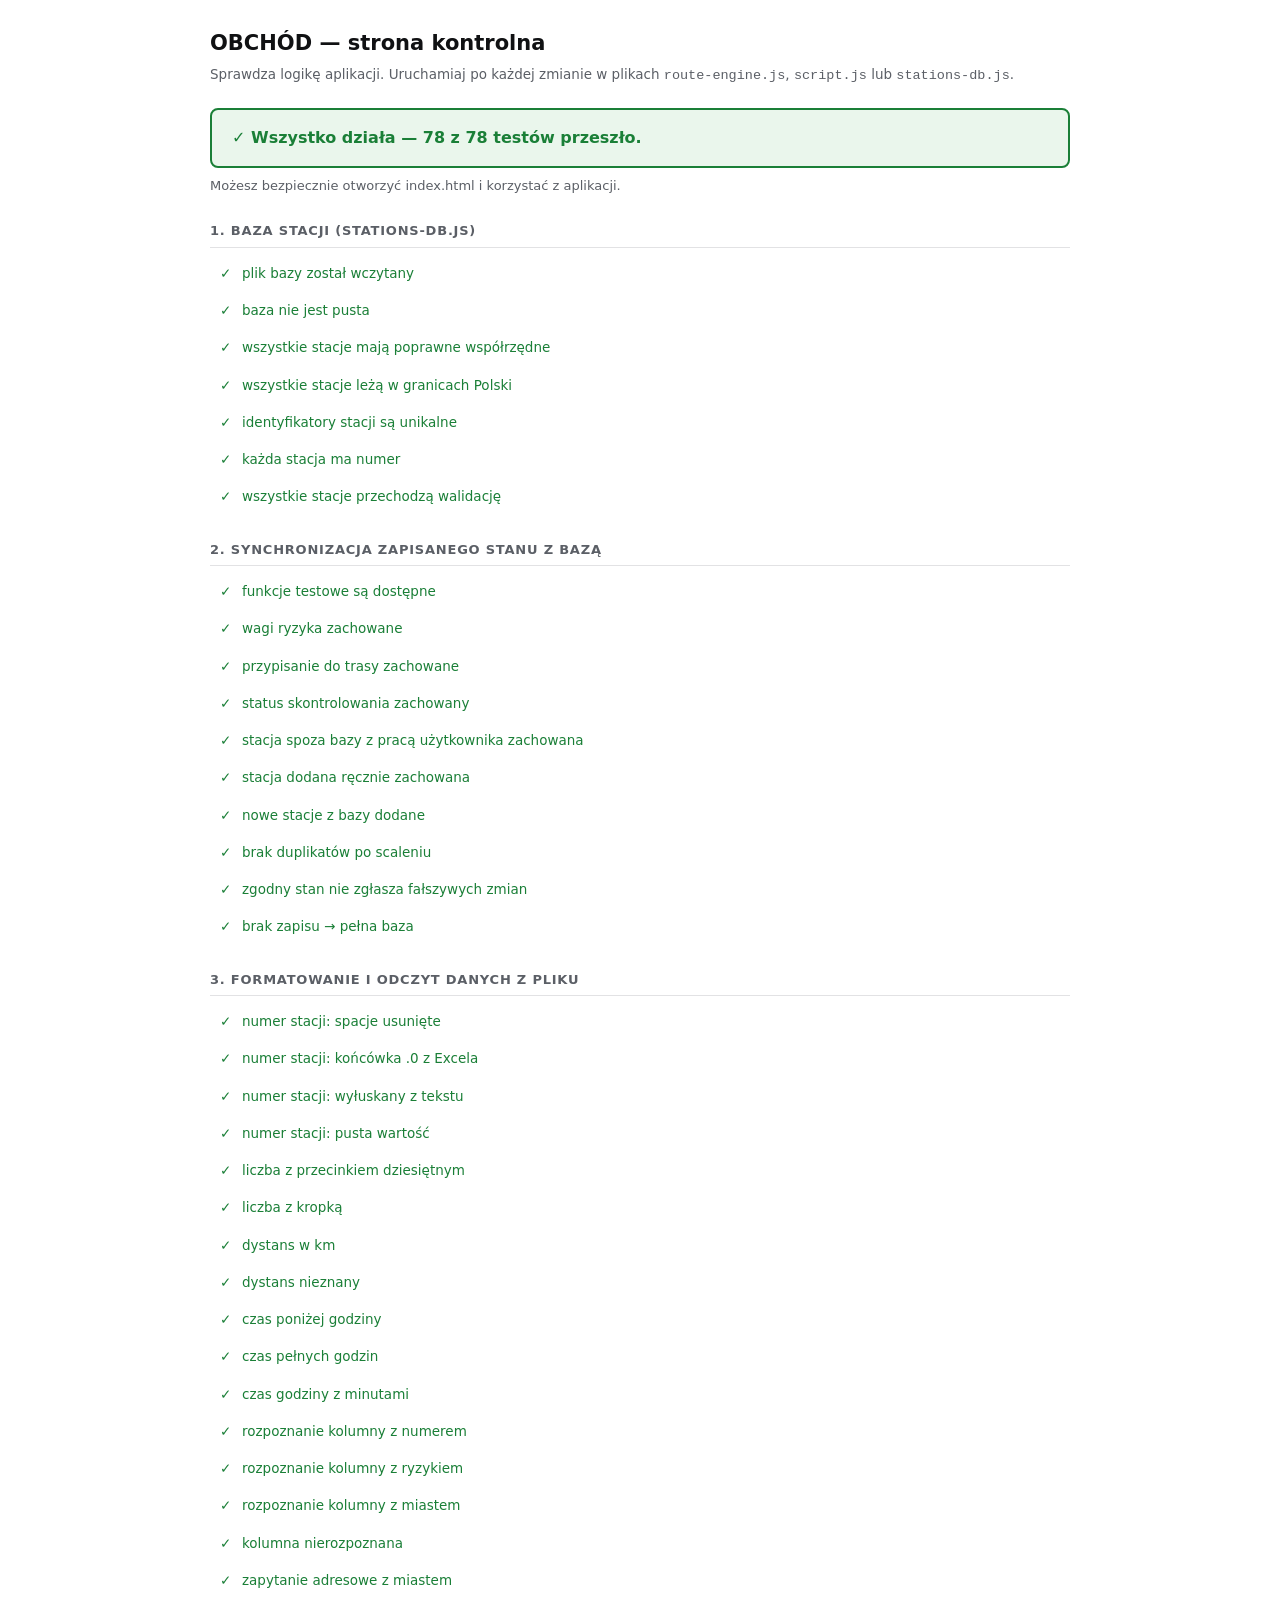
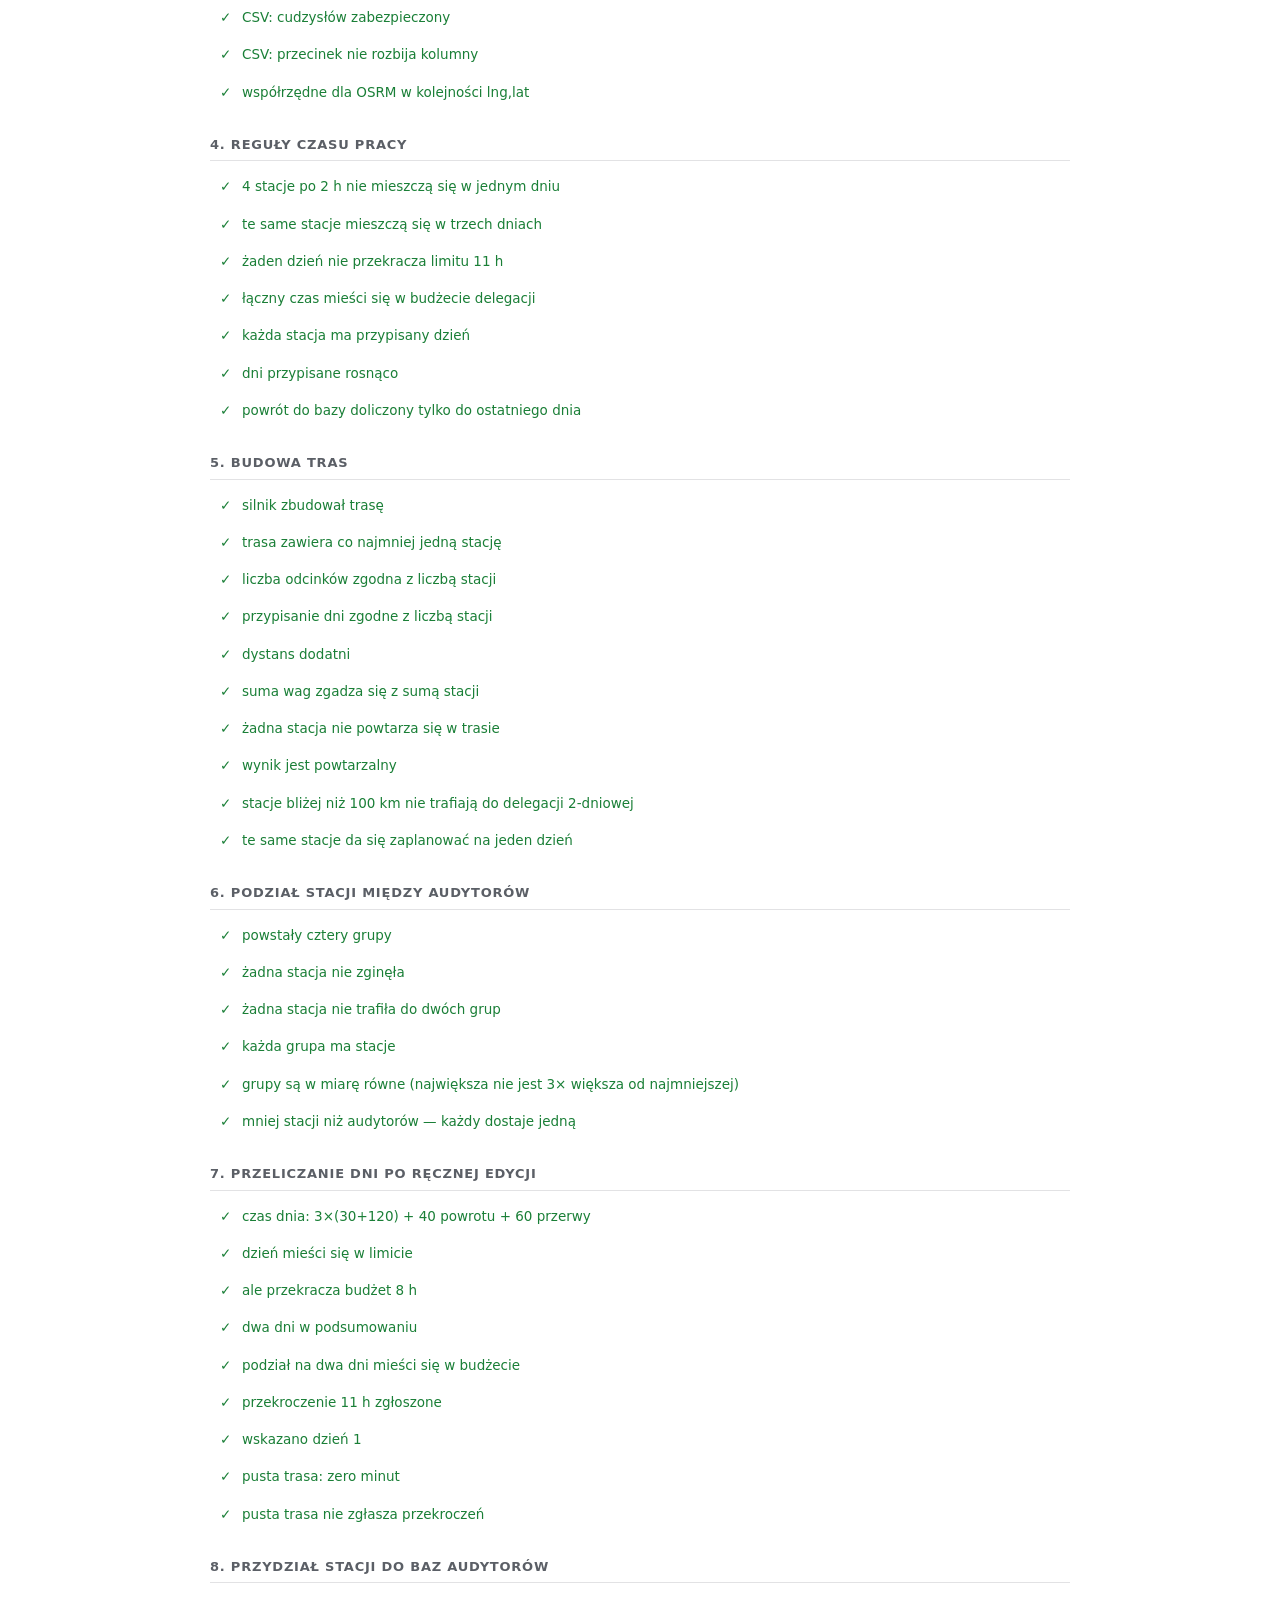
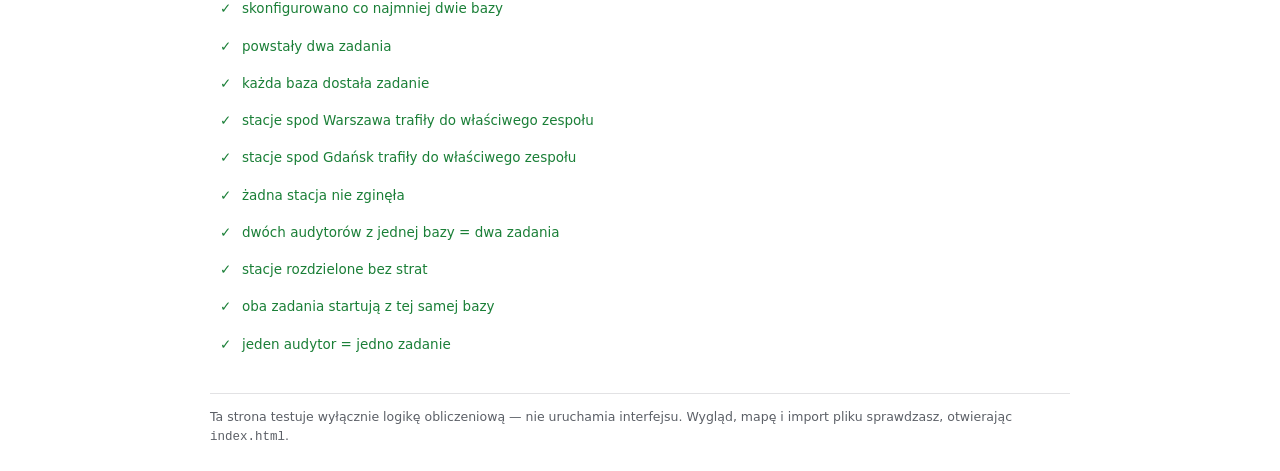
<file: files (1)/test.html>
<!DOCTYPE html>
<!--
  OBCHÓD — strona kontrolna

  DO CZEGO SŁUŻY
  Sprawdza, czy logika aplikacji działa poprawnie. Uruchom ją ZAWSZE po każdej
  zmianie w route-engine.js, script.js albo stations-db.js — zanim pokażesz
  aplikację komukolwiek.

  JAK URUCHOMIĆ
  Kliknij dwukrotnie ten plik. Otworzy się w przeglądarce i sam przeprowadzi
  testy. Nie trzeba nic instalować.

  JAK CZYTAĆ WYNIK
  Zielony pasek u góry = wszystko działa.
  Czerwony pasek = coś się zepsuło; rozwiń czerwoną pozycję, żeby zobaczyć,
  czego oczekiwano, a co wyszło.

  UWAGA: ta strona nie uruchamia interfejsu aplikacji — testuje wyłącznie
  logikę. Wygląd i mapę sprawdzasz, otwierając index.html.
-->
<html lang="pl">
<head>
<meta charset="UTF-8">
<meta name="viewport" content="width=device-width, initial-scale=1.0">
<title>OBCHÓD — strona kontrolna</title>
<style>
  :root {
    --ok: #1a7f37; --ok-bg: #eaf6ec;
    --bad: #d81324; --bad-bg: #fdecec;
    --ink: #101113; --muted: #5b5f66; --line: #e2e2e4;
  }
  * { box-sizing: border-box; }
  body {
    margin: 0; padding: 28px; background: #fff; color: var(--ink);
    font-family: 'Segoe UI', system-ui, sans-serif; line-height: 1.5;
  }
  .wrap { max-width: 860px; margin: 0 auto; }
  h1 { font-size: 21px; margin: 0 0 4px; }
  .lead { color: var(--muted); font-size: 13.5px; margin: 0 0 22px; }
  #banner {
    padding: 16px 20px; border-radius: 8px; font-size: 16px; font-weight: 600;
    margin-bottom: 8px; border: 2px solid transparent;
  }
  #banner.pass { background: var(--ok-bg); color: var(--ok); border-color: var(--ok); }
  #banner.fail { background: var(--bad-bg); color: var(--bad); border-color: var(--bad); }
  #hint { font-size: 13px; color: var(--muted); margin: 0 0 24px; }
  h2 {
    font-size: 13px; text-transform: uppercase; letter-spacing: .06em;
    color: var(--muted); margin: 26px 0 8px; padding-bottom: 6px;
    border-bottom: 1px solid var(--line);
  }
  .case { padding: 7px 10px; border-radius: 6px; font-size: 13.5px; margin-bottom: 3px; }
  .case.ok { color: var(--ok); }
  .case.bad { background: var(--bad-bg); color: var(--bad); font-weight: 600; }
  .case .mark { display: inline-block; width: 22px; font-weight: 700; }
  .detail {
    margin: 6px 0 0 22px; padding: 8px 10px; background: #fff;
    border-left: 3px solid var(--bad); font-family: Consolas, monospace;
    font-size: 12px; color: var(--ink); font-weight: 400; white-space: pre-wrap;
  }
  footer { margin-top: 32px; padding-top: 14px; border-top: 1px solid var(--line);
           font-size: 12.5px; color: var(--muted); }
</style>
</head>
<body>
<div class="wrap">
  <h1>OBCHÓD — strona kontrolna</h1>
  <p class="lead">
    Sprawdza logikę aplikacji. Uruchamiaj po każdej zmianie w plikach
    <code>route-engine.js</code>, <code>script.js</code> lub <code>stations-db.js</code>.
  </p>

  <div id="banner">Trwa sprawdzanie…</div>
  <p id="hint"></p>
  <div id="results"></div>

  <footer>
    Ta strona testuje wyłącznie logikę obliczeniową — nie uruchamia interfejsu.
    Wygląd, mapę i import pliku sprawdzasz, otwierając <code>index.html</code>.
  </footer>
</div>

<!-- Te same pliki, których używa aplikacja. script.js nie uruchomi tu
     interfejsu, bo na stronie nie ma elementu #app — udostępni tylko
     funkcje przez window.ObchodInternals. -->
<script src="stations-db.js?v=2.0"></script>
<script src="route-engine.js?v=2.0"></script>
<script src="script.js?v=2.0"></script>

<script>
(function(){
  'use strict';

  /* ---------- Minimalny silnik testów ---------- */

  var passed = 0, failed = 0;
  var results = document.getElementById('results');

  function section(title){
    var h = document.createElement('h2');
    h.textContent = title;
    results.appendChild(h);
  }

  function check(label, condition, detail){
    var ok = !!condition;
    ok ? passed++ : failed++;

    var row = document.createElement('div');
    row.className = 'case ' + (ok ? 'ok' : 'bad');
    row.innerHTML = '<span class="mark">' + (ok ? '✓' : '✗') + '</span>';
    row.appendChild(document.createTextNode(label));

    if(!ok && detail){
      var d = document.createElement('div');
      d.className = 'detail';
      d.textContent = detail;
      row.appendChild(d);
    }
    results.appendChild(row);
  }

  /** Porównanie z czytelnym komunikatem o różnicy. */
  function equals(label, actual, expected){
    check(label, actual === expected,
      'oczekiwano: ' + JSON.stringify(expected) + '\notrzymano:  ' + JSON.stringify(actual));
  }

  /* ---------- Dane pomocnicze ---------- */

  // Generator liczb pseudolosowych o stałym ziarnie — testy mają dawać
  // ten sam wynik przy każdym uruchomieniu.
  var seed = 12345;
  function rnd(){
    seed = (seed * 1103515245 + 12345) & 0x7fffffff;
    return seed / 0x7fffffff;
  }

  function makeStations(n, baseLat, baseLng, spread){
    var out = [];
    for(var i = 0; i < n; i++){
      out.push({
        id: 's' + i, name: 'Stacja ' + i,
        lat: baseLat + (rnd() - 0.5) * 2 * spread,
        lng: baseLng + (rnd() - 0.5) * 2 * spread,
        risk: Math.round(rnd() * 100)
      });
    }
    return out;
  }

  // Zastępcza macierz odległości: odległość w linii prostej + 30% na drogi,
  // przy założeniu średniej 70 km/h. Nie potrzebujemy tu OSRM.
  function makeMatrices(points){
    var n = points.length, dur = [], dist = [];
    for(var i = 0; i < n; i++){
      dur.push([]); dist.push([]);
      for(var j = 0; j < n; j++){
        var km = RouteEngine.geoKm(points[i], points[j]) * 1.3;
        dist[i].push(km * 1000);
        dur[i].push(km / 70 * 3600);
      }
    }
    return { dur: dur, dist: dist };
  }

  /* =======================================================================
     1. BAZA STACJI
     ======================================================================= */

  section('1. Baza stacji (stations-db.js)');

  var db = window.STATIONS_DB;
  check('plik bazy został wczytany', Array.isArray(db),
    'window.STATIONS_DB nie jest tablicą — sprawdź, czy plik stations-db.js istnieje ' +
    'i czy nie ma w nim błędu składni.');

  if(Array.isArray(db)){
    check('baza nie jest pusta', db.length > 0, 'liczba stacji: ' + db.length);

    var badCoords = db.filter(function(s){
      return !(typeof s.lat === 'number' && typeof s.lng === 'number') ||
        isNaN(s.lat) || isNaN(s.lng);
    });
    check('wszystkie stacje mają poprawne współrzędne', badCoords.length === 0,
      'stacje bez współrzędnych: ' + badCoords.slice(0, 5).map(function(s){ return s.id; }).join(', '));

    // Stacje poza granicami Polski zwykle oznaczają błąd w źródłowym Excelu.
    var outside = db.filter(function(s){
      return s.lat < 48.5 || s.lat > 55.5 || s.lng < 13.5 || s.lng > 24.5;
    });
    check('wszystkie stacje leżą w granicach Polski', outside.length === 0,
      'poza granicami: ' + outside.slice(0, 5).map(function(s){
        return s.id + ' (' + s.lat + ', ' + s.lng + ')';
      }).join(', '));

    var seenIds = {}, dupIds = [];
    db.forEach(function(s){
      if(seenIds[s.id]){ dupIds.push(s.id); }
      seenIds[s.id] = true;
    });
    check('identyfikatory stacji są unikalne', dupIds.length === 0,
      'powtórzone id: ' + dupIds.slice(0, 5).join(', '));

    var noNumber = db.filter(function(s){ return !String(s.stationNo || '').trim(); });
    check('każda stacja ma numer', noNumber.length === 0,
      'bez numeru: ' + noNumber.length + ' stacji');

    var loaded = window.ObchodInternals.createStationsFromDb();
    equals('wszystkie stacje przechodzą walidację', loaded.length, db.length);
  }

  /* =======================================================================
     2. SYNCHRONIZACJA Z BAZĄ
     ======================================================================= */

  section('2. Synchronizacja zapisanego stanu z bazą');

  var API = window.ObchodInternals;
  check('funkcje testowe są dostępne', !!API,
    'window.ObchodInternals nie istnieje — sprawdź, czy script.js wczytał się bez błędu.');

  if(API && Array.isArray(db) && db.length >= 5){
    var base = API.createStationsFromDb();

    // Zapisany stan: część stacji z wagami i przypisaniem do trasy
    var saved = base.slice(0, 5).map(function(s, i){
      return Object.assign({}, s, {
        risk: 100 - i * 10,
        status: i < 2 ? 'assigned' : 'free',
        routeId: i < 2 ? 'r1' : null,
        visited: i === 0
      });
    });
    // Stacja, której już nie ma w bazie, ale niesie pracę użytkownika
    saved.push({ id: 'PL_NIEISTNIEJE', stationNo: '999999', name: 'Zlikwidowana',
      lat: 52, lng: 21, risk: 50, status: 'assigned', routeId: 'r1', visited: false });
    // Stacja dodana ręcznie (brak numeru = spoza bazy)
    saved.push({ id: 'st1', stationNo: '', name: 'Punkt własny',
      lat: 52.2, lng: 21.0, risk: 30, status: 'free', routeId: null, visited: false });

    var merged = API.mergeStationsWithDb(saved);
    var byId = {};
    merged.stations.forEach(function(s){ byId[s.id] = s; });

    equals('wagi ryzyka zachowane', byId[base[0].id].risk, 100);
    equals('przypisanie do trasy zachowane', byId[base[1].id].routeId, 'r1');
    equals('status skontrolowania zachowany', byId[base[0].id].visited, true);
    check('stacja spoza bazy z pracą użytkownika zachowana', !!byId['PL_NIEISTNIEJE'],
      'zniknęła — trasa straciłaby przystanek');
    check('stacja dodana ręcznie zachowana', !!byId['st1']);
    equals('nowe stacje z bazy dodane', merged.stats.added, db.length - 5);
    check('brak duplikatów po scaleniu',
      Object.keys(byId).length === merged.stations.length);

    var same = API.mergeStationsWithDb(base);
    equals('zgodny stan nie zgłasza fałszywych zmian', API.describeMergeStats(same.stats), '');

    var empty = API.mergeStationsWithDb(null);
    equals('brak zapisu → pełna baza', empty.stations.length, db.length);
  }

  /* =======================================================================
     3. FUNKCJE POMOCNICZE
     ======================================================================= */

  section('3. Formatowanie i odczyt danych z pliku');

  if(API){
    equals('numer stacji: spacje usunięte', API.normalizeStationNo('  123 '), '123');
    equals('numer stacji: końcówka .0 z Excela', API.normalizeStationNo('4567.0'), '4567');
    equals('numer stacji: wyłuskany z tekstu', API.extractStationNo('Stacja nr 812'), '812');
    equals('numer stacji: pusta wartość', API.normalizeStationNo(null), '');

    equals('liczba z przecinkiem dziesiętnym', API.parseNumber('12,5'), 12.5);
    equals('liczba z kropką', API.parseNumber('12.5'), 12.5);

    equals('dystans w km', API.fmtDist(240000), '240,0 km');
    equals('dystans nieznany', API.fmtDist(null), '—');
    equals('czas poniżej godziny', API.fmtMin(45), '45 min');
    equals('czas pełnych godzin', API.fmtMin(120), '2 godz ');
    equals('czas godziny z minutami', API.fmtMin(700), '11 godz 40 min');

    equals('rozpoznanie kolumny z numerem', API.guessRole('Nr stacji'), 'stationNo');
    equals('rozpoznanie kolumny z ryzykiem', API.guessRole('Ranking ryzyka'), 'risk');
    equals('rozpoznanie kolumny z miastem', API.guessRole('Miasto'), 'city');
    equals('kolumna nierozpoznana', API.guessRole('Uwagi wewnętrzne'), 'skip');

    equals('zapytanie adresowe z miastem',
      API.buildGeocodeQuery('Gdańsk', 'woj. pomorskie', 'ul. Długa 1'),
      'ul. Długa 1, Gdańsk, pomorskie, Polska');

    equals('CSV: cudzysłów zabezpieczony',
      API.toCsv([['a"b']]), '"a""b"');
    equals('CSV: przecinek nie rozbija kolumny',
      API.toCsv([['Warszawa, Mokotów', 5]]), '"Warszawa, Mokotów","5"');

    equals('współrzędne dla OSRM w kolejności lng,lat',
      API.toOsrmCoords([{ lat: 52.1, lng: 21.2 }]), '21.2,52.1');
  }

  /* =======================================================================
     4. HARMONOGRAM DELEGACJI
     ======================================================================= */

  section('4. Reguły czasu pracy');

  var pts = [{ lat: 52.2, lng: 21.0 }].concat(makeStations(4, 52.4, 21.4, 0.4));
  var m = makeMatrices(pts);
  var order = [0, 1, 2, 3, 4];

  var sched1 = RouteEngine.evaluateSchedule(order, m.dur, 120, 1);
  check('4 stacje po 2 h nie mieszczą się w jednym dniu', sched1 === null,
    'silnik uznał to za wykonalne, a nie powinien: ' + JSON.stringify(sched1));

  var sched3 = RouteEngine.evaluateSchedule(order, m.dur, 120, 3);
  check('te same stacje mieszczą się w trzech dniach', sched3 !== null);

  if(sched3){
    check('żaden dzień nie przekracza limitu ' + (RouteEngine.MAX_DAY_MIN / 60) + ' h',
      sched3.dayTotals.every(function(t){ return t <= RouteEngine.MAX_DAY_MIN; }),
      'czasy dni: ' + sched3.dayTotals.map(function(t){ return Math.round(t) + ' min'; }).join(', '));

    check('łączny czas mieści się w budżecie delegacji',
      sched3.totalMin <= 3 * RouteEngine.BASE_DAY_MIN,
      'łącznie ' + Math.round(sched3.totalMin) + ' min, budżet ' + (3 * RouteEngine.BASE_DAY_MIN));

    equals('każda stacja ma przypisany dzień', sched3.breakdown.length, order.length - 1);

    check('dni przypisane rosnąco', sched3.breakdown.every(function(d, i){
      return i === 0 || d >= sched3.breakdown[i - 1];
    }), 'przypisanie dni: ' + sched3.breakdown.join(', '));

    check('powrót do bazy doliczony tylko do ostatniego dnia', sched3.returnMin > 0,
      'returnMin = ' + sched3.returnMin);
  }

  /* =======================================================================
     5. BUDOWA TRAS
     ======================================================================= */

  section('5. Budowa tras');

  function buildFor(stations, origin, days){
    var points = [origin].concat(stations);
    var mm = makeMatrices(points);
    return RouteEngine.buildRouteForCluster({
      auditorName: 'Test', origin: origin,
      durMatrix: mm.dur, distMatrix: mm.dist,
      candidates: stations.map(function(s, i){ return { station: s, idx: i + 1 }; })
    }, days, 120);
  }

  var origin = { lat: 52.2297, lng: 21.0122, isStation: false };
  var far = makeStations(25, 52.6, 22.4, 1.6);
  var route = buildFor(far, origin, 3);

  check('silnik zbudował trasę', !!route,
    'zwrócono null — sprawdź, czy stacje nie leżą zbyt daleko od bazy');

  if(route){
    check('trasa zawiera co najmniej jedną stację', route.orderedStations.length > 0);
    equals('liczba odcinków zgodna z liczbą stacji',
      route.legsMin.length, route.orderedStations.length);
    equals('przypisanie dni zgodne z liczbą stacji',
      route.dayBreak.length, route.orderedStations.length);
    check('dystans dodatni', route.totalDist > 0);
    check('suma wag zgadza się z sumą stacji',
      route.totalRisk === route.orderedStations.reduce(function(a, s){ return a + s.risk; }, 0));

    var ids = route.orderedStations.map(function(s){ return s.id; });
    check('żadna stacja nie powtarza się w trasie',
      new Set(ids).size === ids.length, 'kolejność: ' + ids.join(', '));

    // Ta sama trasa dla tych samych danych — brak losowości w silniku
    var again = buildFor(far, origin, 3);
    equals('wynik jest powtarzalny',
      again.orderedStations.map(function(s){ return s.id; }).join(','), ids.join(','));
  }

  // Reguła 100 km: bliskie stacje odpadają z delegacji wielodniowych
  var near = makeStations(10, 52.25, 21.05, 0.15);
  var nearMulti = buildFor(near, origin, 2);
  check('stacje bliżej niż ' + RouteEngine.MULTIDAY_MIN_KM_FROM_BASE +
    ' km nie trafiają do delegacji 2-dniowej', nearMulti === null,
    'silnik zaplanował delegację dla stacji tuż przy bazie');

  var nearSingle = buildFor(near, origin, 1);
  check('te same stacje da się zaplanować na jeden dzień', nearSingle !== null);

  /* =======================================================================
     6. PODZIAŁ MIĘDZY AUDYTORÓW
     ======================================================================= */

  section('6. Podział stacji między audytorów');

  var pool = makeStations(60, 52.0, 19.5, 3);
  var clusters = RouteEngine.clusterStations(pool, 4);

  equals('powstały cztery grupy', clusters.length, 4);
  equals('żadna stacja nie zginęła',
    clusters.reduce(function(a, c){ return a + c.length; }, 0), 60);

  var flat = [];
  clusters.forEach(function(c){ c.forEach(function(s){ flat.push(s.id); }); });
  check('żadna stacja nie trafiła do dwóch grup', new Set(flat).size === 60);
  check('każda grupa ma stacje', clusters.every(function(c){ return c.length > 0; }));

  var sizes = clusters.map(function(c){ return c.length; });
  check('grupy są w miarę równe (największa nie jest 3× większa od najmniejszej)',
    Math.max.apply(null, sizes) <= Math.min.apply(null, sizes) * 3,
    'rozmiary grup: ' + sizes.join(', '));

  var few = RouteEngine.clusterStations(makeStations(2, 52, 21, 1), 5);
  equals('mniej stacji niż audytorów — każdy dostaje jedną', few.length, 2);


  /* =======================================================================
     7. PRZELICZANIE DNI PO RĘCZNEJ EDYCJI
     ======================================================================= */

  section('7. Przeliczanie dni po ręcznej edycji');

  // 3 stacje po 2 h audytu + 30 min dojazdu każda, wszystkie w dniu 1
  var oneDay = RouteEngine.summarizeDays([30, 30, 30], 120, [1, 1, 1], 1, 40);
  equals('czas dnia: 3×(30+120) + 40 powrotu + 60 przerwy', Math.round(oneDay.totalMin), 550);
  check('dzień mieści się w limicie', oneDay.overLimitDays.length === 0);
  check('ale przekracza budżet 8 h', oneDay.overBudget === true,
    'totalMin = ' + Math.round(oneDay.totalMin) + ', budżet = ' + RouteEngine.BASE_DAY_MIN);

  // Ten sam zestaw rozłożony na dwa dni
  var twoDays = RouteEngine.summarizeDays([30, 30, 30], 120, [1, 1, 2], 2, 40);
  equals('dwa dni w podsumowaniu', twoDays.dayTotals.length, 2);
  check('podział na dwa dni mieści się w budżecie', twoDays.overBudget === false,
    'totalMin = ' + Math.round(twoDays.totalMin));

  // Przeładowany dzień musi zostać wychwycony
  var over = RouteEngine.summarizeDays([60, 60, 60, 60, 60], 120, [1, 1, 1, 1, 1], 1, 60);
  check('przekroczenie 11 h zgłoszone', over.overLimitDays.length === 1,
    'dni ponad normę: ' + JSON.stringify(over.overLimitDays));
  equals('wskazano dzień 1', over.overLimitDays[0], 1);

  var empty = RouteEngine.summarizeDays([], 120, [], 2, 0);
  equals('pusta trasa: zero minut', empty.totalMin, 0);
  check('pusta trasa nie zgłasza przekroczeń', empty.overLimitDays.length === 0);

  /* =======================================================================
     8. PRZYDZIAŁ STACJI DO BAZ
     ======================================================================= */

  section('8. Przydział stacji do baz audytorów');

  if(API && API.assignStationsToAuditors && API.CONFIG){
    var bases = API.CONFIG.BASES;
    check('skonfigurowano co najmniej dwie bazy', bases.length >= 2,
      'bazy: ' + bases.map(function(b){ return b.name; }).join(', '));

    var waw = bases[0], gda = bases[1];

    // Stacje wyraźnie przy każdej z baz
    var nearWaw = makeStations(8, waw.lat, waw.lng, 0.3);
    var nearGda = makeStations(8, gda.lat, gda.lng, 0.3);
    var mixed = nearWaw.concat(nearGda);

    var assigned = API.assignStationsToAuditors(mixed, [
      { name: 'A', base: waw },
      { name: 'B', base: gda }
    ]);

    equals('powstały dwa zadania', assigned.length, 2);

    var forWaw = assigned.filter(function(a){ return a.origin.baseId === waw.id; })[0];
    var forGda = assigned.filter(function(a){ return a.origin.baseId === gda.id; })[0];

    check('każda baza dostała zadanie', !!forWaw && !!forGda);

    if(forWaw && forGda){
      var wawIds = nearWaw.map(function(s){ return s.id; });
      var gdaIds = nearGda.map(function(s){ return s.id; });

      check('stacje spod ' + waw.name + ' trafiły do właściwego zespołu',
        forWaw.stations.every(function(s){ return wawIds.indexOf(s.id) !== -1; }),
        'zespół z ' + waw.name + ' dostał stacje spod drugiej bazy');

      check('stacje spod ' + gda.name + ' trafiły do właściwego zespołu',
        forGda.stations.every(function(s){ return gdaIds.indexOf(s.id) !== -1; }),
        'zespół z ' + gda.name + ' dostał stacje spod drugiej bazy');

      equals('żadna stacja nie zginęła',
        forWaw.stations.length + forGda.stations.length, 16);
    }

    // Dwóch audytorów z tej samej bazy dzieli się jej stacjami
    var sameBase = API.assignStationsToAuditors(nearWaw, [
      { name: 'A', base: waw },
      { name: 'B', base: waw }
    ]);
    equals('dwóch audytorów z jednej bazy = dwa zadania', sameBase.length, 2);
    equals('stacje rozdzielone bez strat',
      sameBase.reduce(function(a, x){ return a + x.stations.length; }, 0), 8);
    check('oba zadania startują z tej samej bazy',
      sameBase.every(function(x){ return x.origin.baseId === waw.id; }));

    // Baza bez stacji nie tworzy pustego zadania
    var onlyWaw = API.assignStationsToAuditors(nearWaw, [{ name: 'A', base: waw }]);
    equals('jeden audytor = jedno zadanie', onlyWaw.length, 1);
  }

  /* =======================================================================
     PODSUMOWANIE
     ======================================================================= */

  var banner = document.getElementById('banner');
  var hint = document.getElementById('hint');
  var total = passed + failed;

  if(failed === 0){
    banner.className = 'pass';
    banner.textContent = '✓ Wszystko działa — ' + passed + ' z ' + total + ' testów przeszło.';
    hint.textContent = 'Możesz bezpiecznie otworzyć index.html i korzystać z aplikacji.';
  } else {
    banner.className = 'fail';
    banner.textContent = '✗ Wykryto problemy — ' + failed + ' z ' + total + ' testów nie przeszło.';
    hint.textContent = 'Poszukaj czerwonych pozycji poniżej. Jeśli testów jest znacznie ' +
      'mniej niż zwykle, prawdopodobnie w którymś pliku .js jest błąd składni — ' +
      'naciśnij F12 i sprawdź zakładkę Console.';
  }
})();
</script>
</body>
</html>
</file>
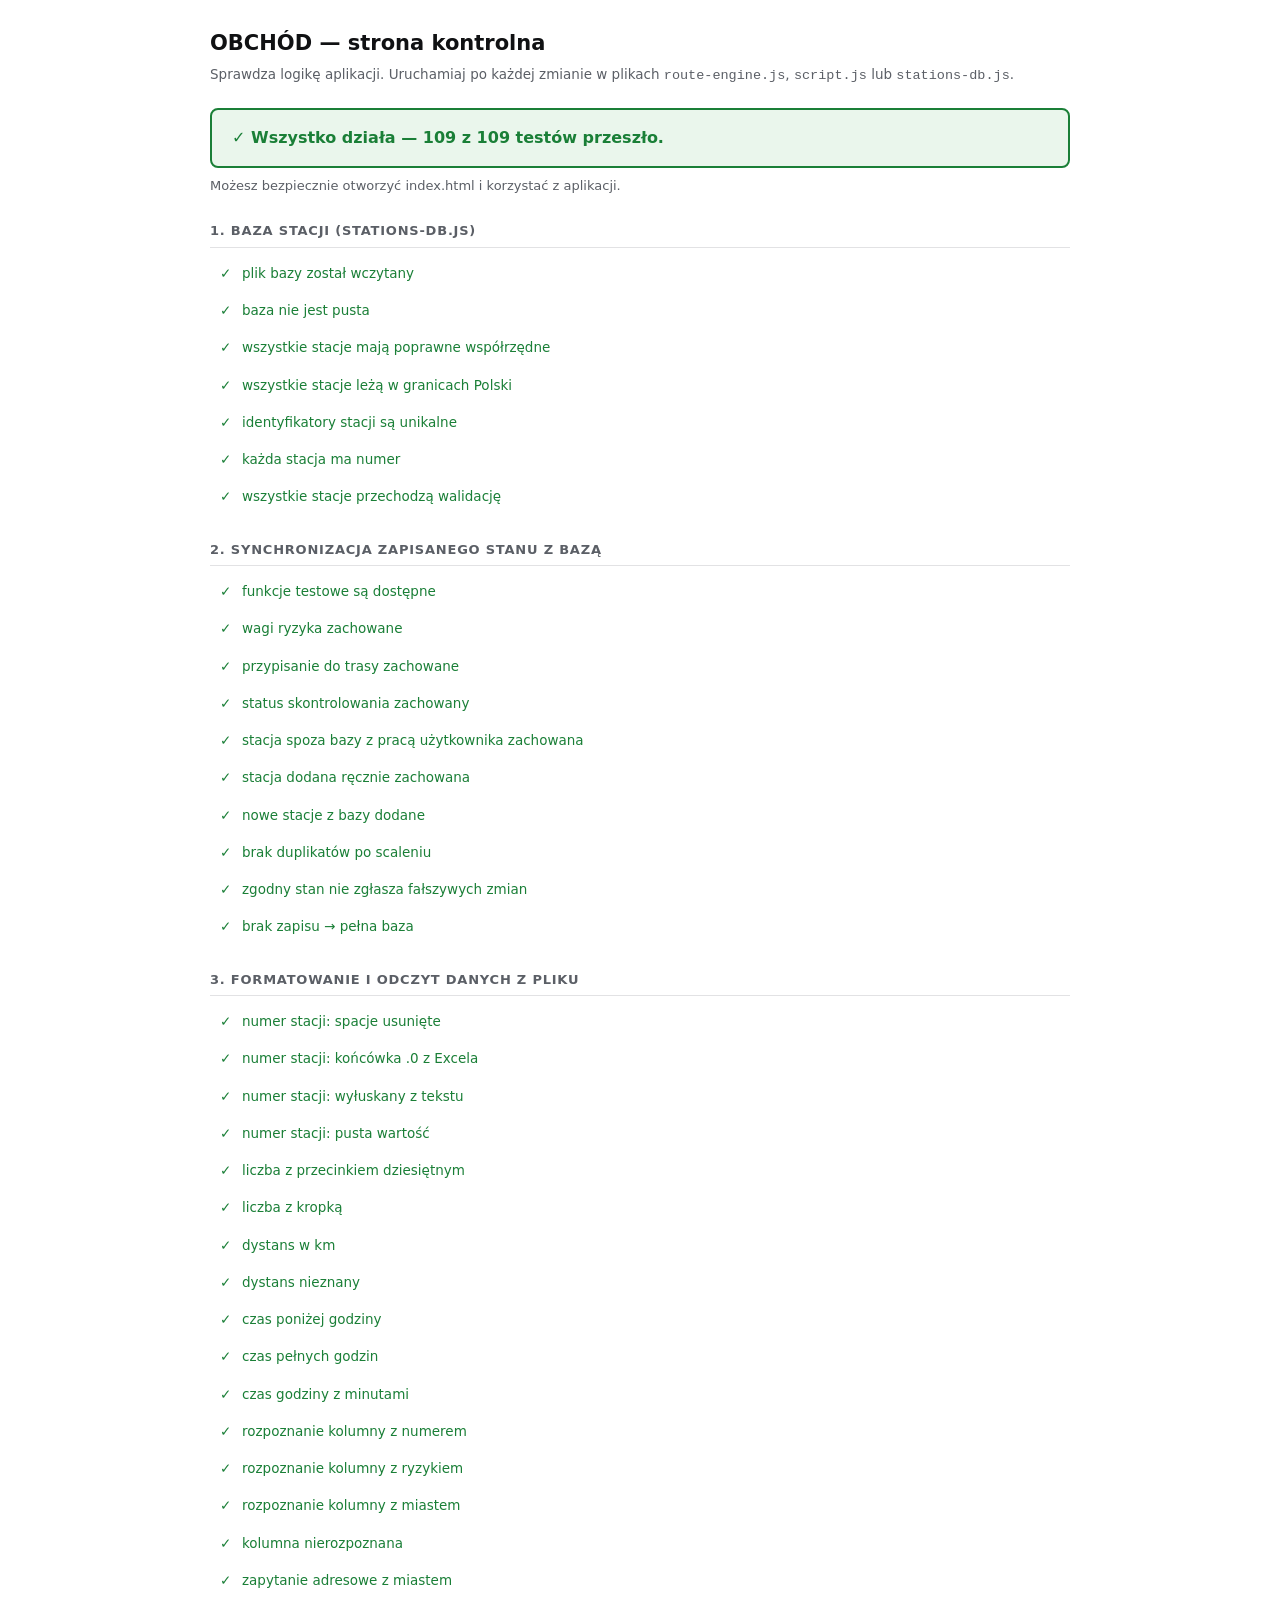
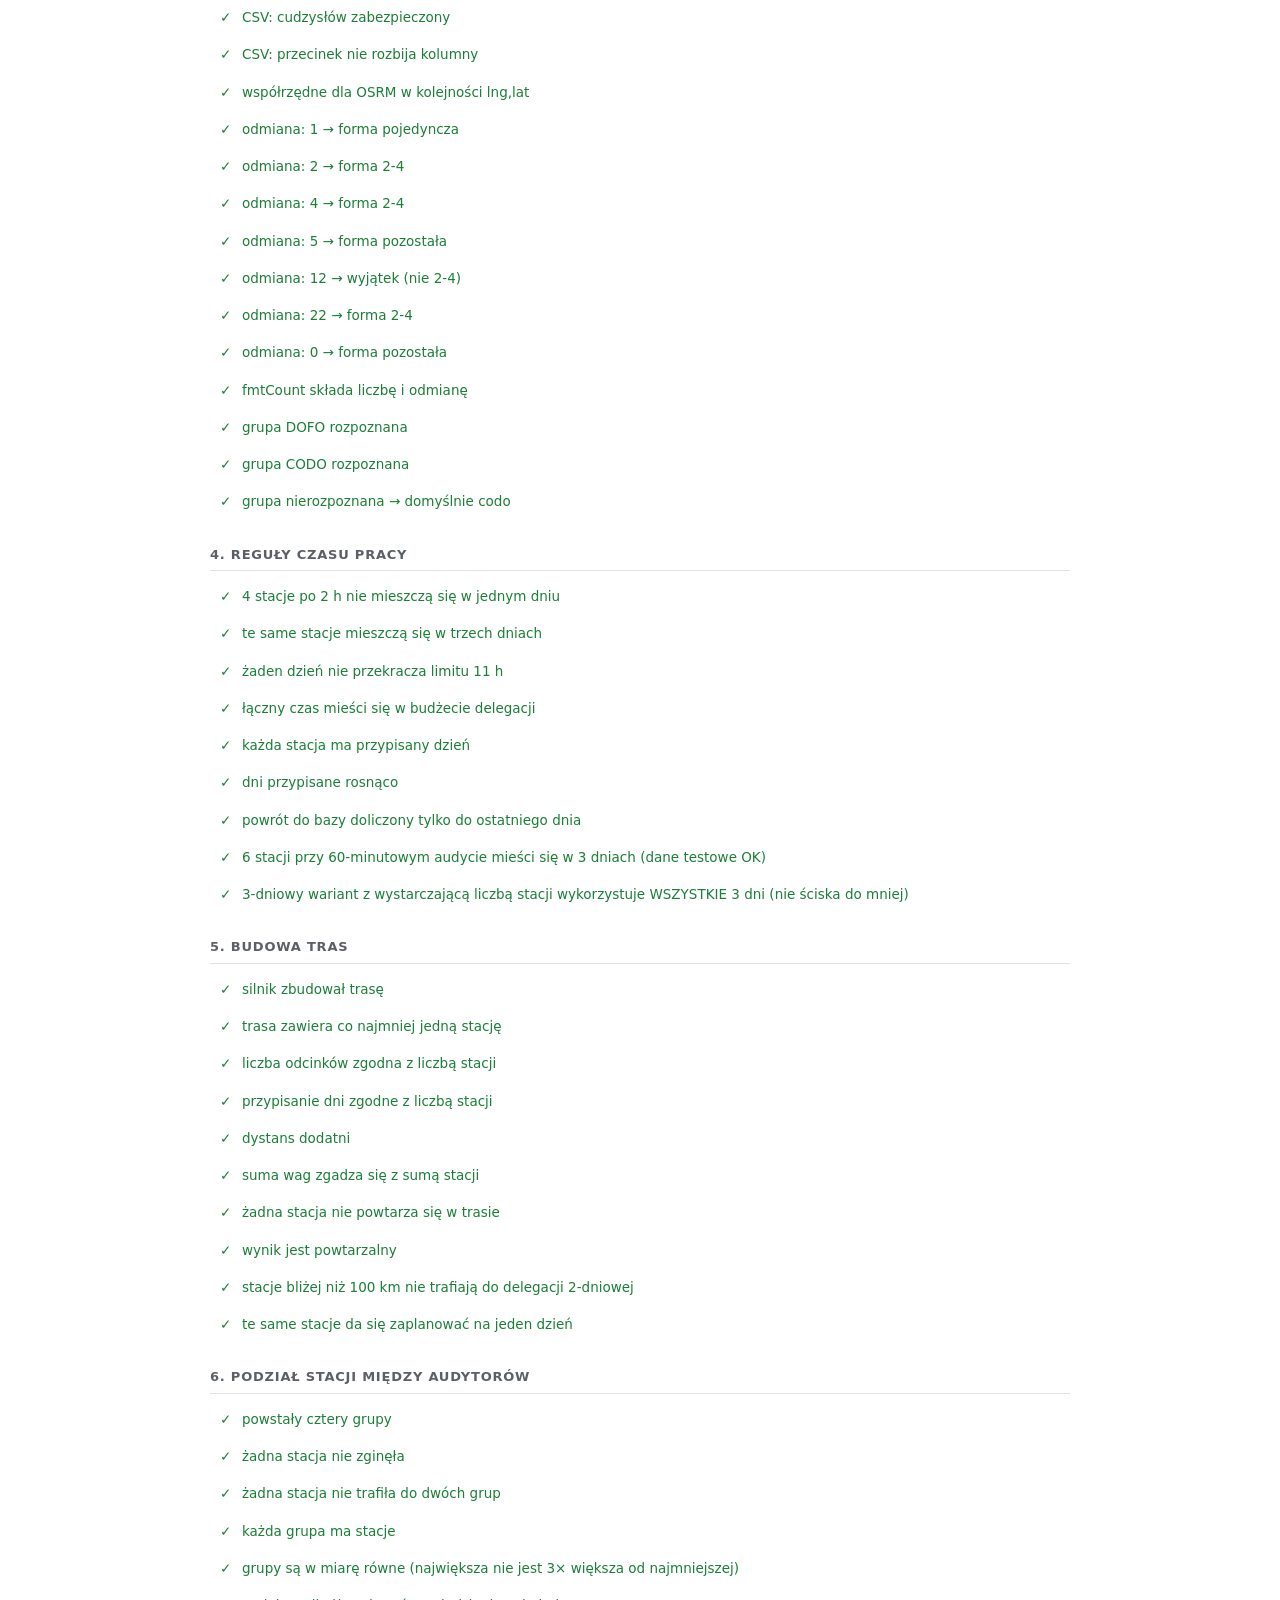
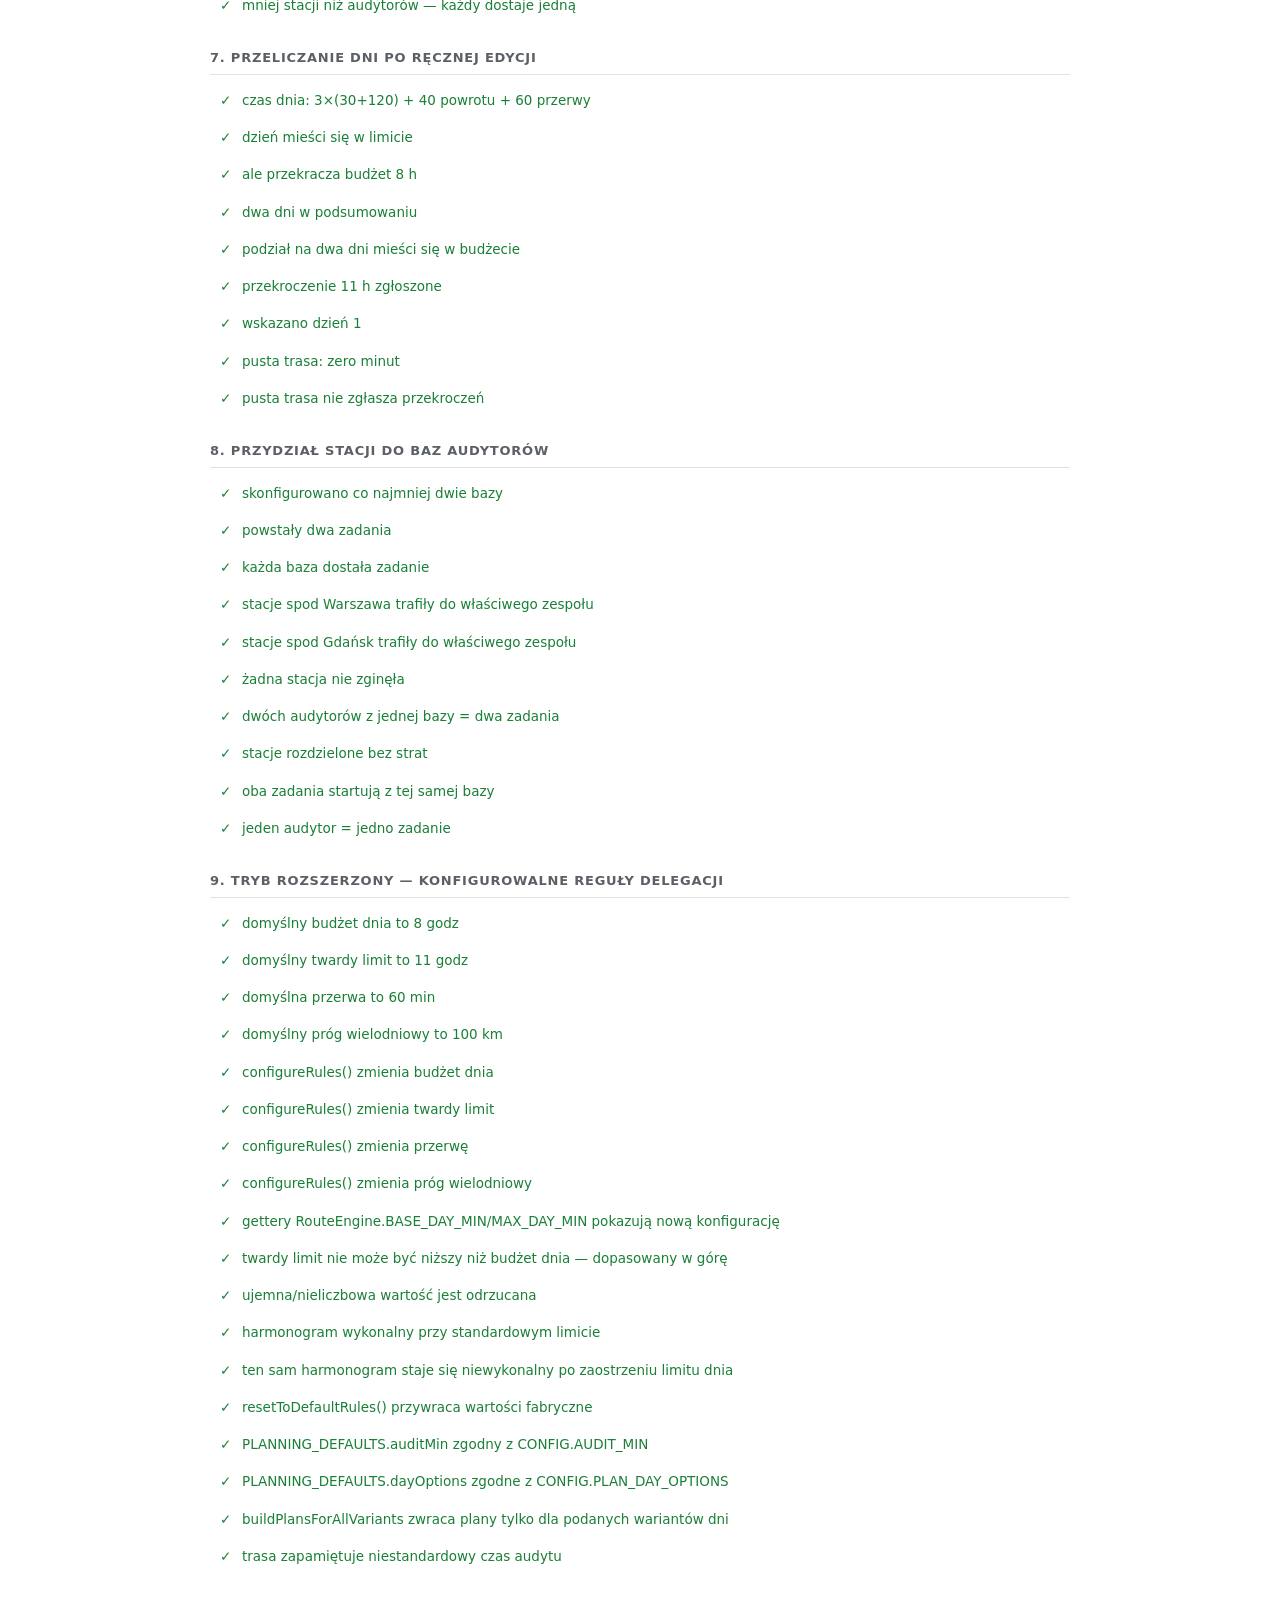
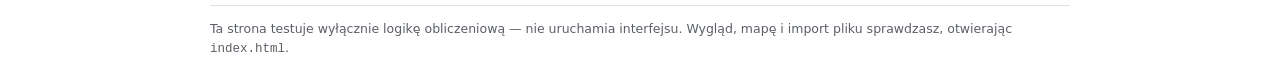
<file: files (10)/test.html>
<!DOCTYPE html>
<!--
  OBCHÓD — strona kontrolna

  DO CZEGO SŁUŻY
  Sprawdza, czy logika aplikacji działa poprawnie. Uruchom ją ZAWSZE po każdej
  zmianie w route-engine.js, script.js albo stations-db.js — zanim pokażesz
  aplikację komukolwiek.

  JAK URUCHOMIĆ
  Kliknij dwukrotnie ten plik. Otworzy się w przeglądarce i sam przeprowadzi
  testy. Nie trzeba nic instalować.

  JAK CZYTAĆ WYNIK
  Zielony pasek u góry = wszystko działa.
  Czerwony pasek = coś się zepsuło; rozwiń czerwoną pozycję, żeby zobaczyć,
  czego oczekiwano, a co wyszło.

  UWAGA: ta strona nie uruchamia interfejsu aplikacji — testuje wyłącznie
  logikę. Wygląd i mapę sprawdzasz, otwierając index.html.
-->
<html lang="pl">
<head>
<meta charset="UTF-8">
<meta name="viewport" content="width=device-width, initial-scale=1.0">
<title>OBCHÓD — strona kontrolna</title>
<style>
  :root {
    --ok: #1a7f37; --ok-bg: #eaf6ec;
    --bad: #d81324; --bad-bg: #fdecec;
    --ink: #101113; --muted: #5b5f66; --line: #e2e2e4;
  }
  * { box-sizing: border-box; }
  body {
    margin: 0; padding: 28px; background: #fff; color: var(--ink);
    font-family: 'Segoe UI', system-ui, sans-serif; line-height: 1.5;
  }
  .wrap { max-width: 860px; margin: 0 auto; }
  h1 { font-size: 21px; margin: 0 0 4px; }
  .lead { color: var(--muted); font-size: 13.5px; margin: 0 0 22px; }
  #banner {
    padding: 16px 20px; border-radius: 8px; font-size: 16px; font-weight: 600;
    margin-bottom: 8px; border: 2px solid transparent;
  }
  #banner.pass { background: var(--ok-bg); color: var(--ok); border-color: var(--ok); }
  #banner.fail { background: var(--bad-bg); color: var(--bad); border-color: var(--bad); }
  #hint { font-size: 13px; color: var(--muted); margin: 0 0 24px; }
  h2 {
    font-size: 13px; text-transform: uppercase; letter-spacing: .06em;
    color: var(--muted); margin: 26px 0 8px; padding-bottom: 6px;
    border-bottom: 1px solid var(--line);
  }
  .case { padding: 7px 10px; border-radius: 6px; font-size: 13.5px; margin-bottom: 3px; }
  .case.ok { color: var(--ok); }
  .case.bad { background: var(--bad-bg); color: var(--bad); font-weight: 600; }
  .case .mark { display: inline-block; width: 22px; font-weight: 700; }
  .detail {
    margin: 6px 0 0 22px; padding: 8px 10px; background: #fff;
    border-left: 3px solid var(--bad); font-family: Consolas, monospace;
    font-size: 12px; color: var(--ink); font-weight: 400; white-space: pre-wrap;
  }
  footer { margin-top: 32px; padding-top: 14px; border-top: 1px solid var(--line);
           font-size: 12.5px; color: var(--muted); }
</style>
</head>
<body>
<div class="wrap">
  <h1>OBCHÓD — strona kontrolna</h1>
  <p class="lead">
    Sprawdza logikę aplikacji. Uruchamiaj po każdej zmianie w plikach
    <code>route-engine.js</code>, <code>script.js</code> lub <code>stations-db.js</code>.
  </p>

  <div id="banner">Trwa sprawdzanie…</div>
  <p id="hint"></p>
  <div id="results"></div>

  <footer>
    Ta strona testuje wyłącznie logikę obliczeniową — nie uruchamia interfejsu.
    Wygląd, mapę i import pliku sprawdzasz, otwierając <code>index.html</code>.
  </footer>
</div>

<!-- Te same pliki, których używa aplikacja. script.js nie uruchomi tu
     interfejsu, bo na stronie nie ma elementu #app — udostępni tylko
     funkcje przez window.ObchodInternals. -->
<script src="stations-db.js?v=4.0"></script>
<script src="route-engine.js?v=4.0"></script>
<script src="script.js?v=4.0"></script>

<script>
(function(){
  'use strict';

  /* ---------- Minimalny silnik testów ---------- */

  var passed = 0, failed = 0;
  var results = document.getElementById('results');

  function section(title){
    var h = document.createElement('h2');
    h.textContent = title;
    results.appendChild(h);
  }

  function check(label, condition, detail){
    var ok = !!condition;
    ok ? passed++ : failed++;

    var row = document.createElement('div');
    row.className = 'case ' + (ok ? 'ok' : 'bad');
    row.innerHTML = '<span class="mark">' + (ok ? '✓' : '✗') + '</span>';
    row.appendChild(document.createTextNode(label));

    if(!ok && detail){
      var d = document.createElement('div');
      d.className = 'detail';
      d.textContent = detail;
      row.appendChild(d);
    }
    results.appendChild(row);
  }

  /** Porównanie z czytelnym komunikatem o różnicy. */
  function equals(label, actual, expected){
    check(label, actual === expected,
      'oczekiwano: ' + JSON.stringify(expected) + '\notrzymano:  ' + JSON.stringify(actual));
  }

  /* ---------- Dane pomocnicze ---------- */

  // Generator liczb pseudolosowych o stałym ziarnie — testy mają dawać
  // ten sam wynik przy każdym uruchomieniu.
  var seed = 12345;
  function rnd(){
    seed = (seed * 1103515245 + 12345) & 0x7fffffff;
    return seed / 0x7fffffff;
  }

  function makeStations(n, baseLat, baseLng, spread){
    var out = [];
    for(var i = 0; i < n; i++){
      out.push({
        id: 's' + i, name: 'Stacja ' + i,
        lat: baseLat + (rnd() - 0.5) * 2 * spread,
        lng: baseLng + (rnd() - 0.5) * 2 * spread,
        risk: Math.round(rnd() * 100)
      });
    }
    return out;
  }

  // Zastępcza macierz odległości: odległość w linii prostej + 30% na drogi,
  // przy założeniu średniej 70 km/h. Nie potrzebujemy tu OSRM.
  function makeMatrices(points){
    var n = points.length, dur = [], dist = [];
    for(var i = 0; i < n; i++){
      dur.push([]); dist.push([]);
      for(var j = 0; j < n; j++){
        var km = RouteEngine.geoKm(points[i], points[j]) * 1.3;
        dist[i].push(km * 1000);
        dur[i].push(km / 70 * 3600);
      }
    }
    return { dur: dur, dist: dist };
  }

  /* =======================================================================
     1. BAZA STACJI
     ======================================================================= */

  section('1. Baza stacji (stations-db.js)');

  var db = window.STATIONS_DB;
  check('plik bazy został wczytany', Array.isArray(db),
    'window.STATIONS_DB nie jest tablicą — sprawdź, czy plik stations-db.js istnieje ' +
    'i czy nie ma w nim błędu składni.');

  if(Array.isArray(db)){
    check('baza nie jest pusta', db.length > 0, 'liczba stacji: ' + db.length);

    var badCoords = db.filter(function(s){
      return !(typeof s.lat === 'number' && typeof s.lng === 'number') ||
        isNaN(s.lat) || isNaN(s.lng);
    });
    check('wszystkie stacje mają poprawne współrzędne', badCoords.length === 0,
      'stacje bez współrzędnych: ' + badCoords.slice(0, 5).map(function(s){ return s.id; }).join(', '));

    // Stacje poza granicami Polski zwykle oznaczają błąd w źródłowym Excelu.
    var outside = db.filter(function(s){
      return s.lat < 48.5 || s.lat > 55.5 || s.lng < 13.5 || s.lng > 24.5;
    });
    check('wszystkie stacje leżą w granicach Polski', outside.length === 0,
      'poza granicami: ' + outside.slice(0, 5).map(function(s){
        return s.id + ' (' + s.lat + ', ' + s.lng + ')';
      }).join(', '));

    var seenIds = {}, dupIds = [];
    db.forEach(function(s){
      if(seenIds[s.id]){ dupIds.push(s.id); }
      seenIds[s.id] = true;
    });
    check('identyfikatory stacji są unikalne', dupIds.length === 0,
      'powtórzone id: ' + dupIds.slice(0, 5).join(', '));

    var noNumber = db.filter(function(s){ return !String(s.stationNo || '').trim(); });
    check('każda stacja ma numer', noNumber.length === 0,
      'bez numeru: ' + noNumber.length + ' stacji');

    var loaded = window.ObchodInternals.createStationsFromDb();
    equals('wszystkie stacje przechodzą walidację', loaded.length, db.length);
  }

  /* =======================================================================
     2. SYNCHRONIZACJA Z BAZĄ
     ======================================================================= */

  section('2. Synchronizacja zapisanego stanu z bazą');

  var API = window.ObchodInternals;
  check('funkcje testowe są dostępne', !!API,
    'window.ObchodInternals nie istnieje — sprawdź, czy script.js wczytał się bez błędu.');

  if(API && Array.isArray(db) && db.length >= 5){
    var base = API.createStationsFromDb();

    // Zapisany stan: część stacji z wagami i przypisaniem do trasy
    var saved = base.slice(0, 5).map(function(s, i){
      return Object.assign({}, s, {
        risk: 100 - i * 10,
        status: i < 2 ? 'assigned' : 'free',
        routeId: i < 2 ? 'r1' : null,
        visited: i === 0
      });
    });
    // Stacja, której już nie ma w bazie, ale niesie pracę użytkownika
    saved.push({ id: 'PL_NIEISTNIEJE', stationNo: '999999', name: 'Zlikwidowana',
      lat: 52, lng: 21, risk: 50, status: 'assigned', routeId: 'r1', visited: false });
    // Stacja dodana ręcznie (brak numeru = spoza bazy)
    saved.push({ id: 'st1', stationNo: '', name: 'Punkt własny',
      lat: 52.2, lng: 21.0, risk: 30, status: 'free', routeId: null, visited: false });

    var merged = API.mergeStationsWithDb(saved);
    var byId = {};
    merged.stations.forEach(function(s){ byId[s.id] = s; });

    equals('wagi ryzyka zachowane', byId[base[0].id].risk, 100);
    equals('przypisanie do trasy zachowane', byId[base[1].id].routeId, 'r1');
    equals('status skontrolowania zachowany', byId[base[0].id].visited, true);
    check('stacja spoza bazy z pracą użytkownika zachowana', !!byId['PL_NIEISTNIEJE'],
      'zniknęła — trasa straciłaby przystanek');
    check('stacja dodana ręcznie zachowana', !!byId['st1']);
    equals('nowe stacje z bazy dodane', merged.stats.added, db.length - 5);
    check('brak duplikatów po scaleniu',
      Object.keys(byId).length === merged.stations.length);

    var same = API.mergeStationsWithDb(base);
    equals('zgodny stan nie zgłasza fałszywych zmian', API.describeMergeStats(same.stats), '');

    var empty = API.mergeStationsWithDb(null);
    equals('brak zapisu → pełna baza', empty.stations.length, db.length);
  }

  /* =======================================================================
     3. FUNKCJE POMOCNICZE
     ======================================================================= */

  section('3. Formatowanie i odczyt danych z pliku');

  if(API){
    equals('numer stacji: spacje usunięte', API.normalizeStationNo('  123 '), '123');
    equals('numer stacji: końcówka .0 z Excela', API.normalizeStationNo('4567.0'), '4567');
    equals('numer stacji: wyłuskany z tekstu', API.extractStationNo('Stacja nr 812'), '812');
    equals('numer stacji: pusta wartość', API.normalizeStationNo(null), '');

    equals('liczba z przecinkiem dziesiętnym', API.parseNumber('12,5'), 12.5);
    equals('liczba z kropką', API.parseNumber('12.5'), 12.5);

    equals('dystans w km', API.fmtDist(240000), '240,0 km');
    equals('dystans nieznany', API.fmtDist(null), '—');
    equals('czas poniżej godziny', API.fmtMin(45), '45 min');
    equals('czas pełnych godzin', API.fmtMin(120), '2 godz ');
    equals('czas godziny z minutami', API.fmtMin(700), '11 godz 40 min');

    equals('rozpoznanie kolumny z numerem', API.guessRole('Nr stacji'), 'stationNo');
    equals('rozpoznanie kolumny z ryzykiem', API.guessRole('Ranking ryzyka'), 'risk');
    equals('rozpoznanie kolumny z miastem', API.guessRole('Miasto'), 'city');
    equals('kolumna nierozpoznana', API.guessRole('Uwagi wewnętrzne'), 'skip');

    equals('zapytanie adresowe z miastem',
      API.buildGeocodeQuery('Gdańsk', 'woj. pomorskie', 'ul. Długa 1'),
      'ul. Długa 1, Gdańsk, pomorskie, Polska');

    equals('CSV: cudzysłów zabezpieczony',
      API.toCsv([['a"b']]), '"a""b"');
    equals('CSV: przecinek nie rozbija kolumny',
      API.toCsv([['Warszawa, Mokotów', 5]]), '"Warszawa, Mokotów","5"');

    equals('współrzędne dla OSRM w kolejności lng,lat',
      API.toOsrmCoords([{ lat: 52.1, lng: 21.2 }]), '21.2,52.1');

    // Odmiana liczebnika w opisach tras (1 trasa, 2-4 trasy, 5+ tras, wyjątek 12-14)
    equals('odmiana: 1 → forma pojedyncza', API.pluralPL(1, ['stacja', 'stacje', 'stacji']), 'stacja');
    equals('odmiana: 2 → forma 2-4', API.pluralPL(2, ['stacja', 'stacje', 'stacji']), 'stacje');
    equals('odmiana: 4 → forma 2-4', API.pluralPL(4, ['stacja', 'stacje', 'stacji']), 'stacje');
    equals('odmiana: 5 → forma pozostała', API.pluralPL(5, ['stacja', 'stacje', 'stacji']), 'stacji');
    equals('odmiana: 12 → wyjątek (nie 2-4)', API.pluralPL(12, ['stacja', 'stacje', 'stacji']), 'stacji');
    equals('odmiana: 22 → forma 2-4', API.pluralPL(22, ['stacja', 'stacje', 'stacji']), 'stacje');
    equals('odmiana: 0 → forma pozostała', API.pluralPL(0, ['stacja', 'stacje', 'stacji']), 'stacji');
    equals('fmtCount składa liczbę i odmianę', API.fmtCount(3, ['trasa', 'trasy', 'tras']), '3 trasy');

    // Kolor grupy na mapie/liście (CODO/DOFO) — patrz .marker-pin.dofo w styles.css
    equals('grupa DOFO rozpoznana', API.stationGroupClass({ group: 'PL_DOFO' }), 'dofo');
    equals('grupa CODO rozpoznana', API.stationGroupClass({ group: 'PL_CODO' }), 'codo');
    equals('grupa nierozpoznana → domyślnie codo', API.stationGroupClass({ group: 'COS_INNEGO' }), 'codo');
  }

  /* =======================================================================
     4. HARMONOGRAM DELEGACJI
     ======================================================================= */

  section('4. Reguły czasu pracy');

  var pts = [{ lat: 52.2, lng: 21.0 }].concat(makeStations(4, 52.4, 21.4, 0.4));
  var m = makeMatrices(pts);
  var order = [0, 1, 2, 3, 4];

  var sched1 = RouteEngine.evaluateSchedule(order, m.dur, 120, 1);
  check('4 stacje po 2 h nie mieszczą się w jednym dniu', sched1 === null,
    'silnik uznał to za wykonalne, a nie powinien: ' + JSON.stringify(sched1));

  var sched3 = RouteEngine.evaluateSchedule(order, m.dur, 120, 3);
  check('te same stacje mieszczą się w trzech dniach', sched3 !== null);

  if(sched3){
    check('żaden dzień nie przekracza limitu ' + (RouteEngine.MAX_DAY_MIN / 60) + ' h',
      sched3.dayTotals.every(function(t){ return t <= RouteEngine.MAX_DAY_MIN; }),
      'czasy dni: ' + sched3.dayTotals.map(function(t){ return Math.round(t) + ' min'; }).join(', '));

    check('łączny czas mieści się w budżecie delegacji',
      sched3.totalMin <= 3 * RouteEngine.BASE_DAY_MIN,
      'łącznie ' + Math.round(sched3.totalMin) + ' min, budżet ' + (3 * RouteEngine.BASE_DAY_MIN));

    equals('każda stacja ma przypisany dzień', sched3.breakdown.length, order.length - 1);

    check('dni przypisane rosnąco', sched3.breakdown.every(function(d, i){
      return i === 0 || d >= sched3.breakdown[i - 1];
    }), 'przypisanie dni: ' + sched3.breakdown.join(', '));

    check('powrót do bazy doliczony tylko do ostatniego dnia', sched3.returnMin > 0,
      'returnMin = ' + sched3.returnMin);
  }

  // Regresja: silnik potrafił upychać wszystkie stacje w pierwsze 1-2 dni
  // wariantu wielodniowego, zostawiając resztę dni pustymi (kara za stacje
  // na ostatnim dniu premiowała właśnie to). Scenariusz niżej ma wystarczająco
  // stacji i budżetu czasu, żeby 3-dniowy wariant realnie mógł (i powinien)
  // wykorzystać wszystkie 3 dni — jeśli engine znowu zacznie je ściskać,
  // ten test to wyłapie.
  var balancePts = [{ lat: 52.2, lng: 21.0 }].concat(makeStations(6, 52.5, 21.5, 0.5));
  var balanceM = makeMatrices(balancePts);
  var balanceOrder = [0, 1, 2, 3, 4, 5, 6];
  var balanceSched = RouteEngine.evaluateSchedule(balanceOrder, balanceM.dur, 60, 3);

  check('6 stacji przy 60-minutowym audycie mieści się w 3 dniach (dane testowe OK)',
    balanceSched !== null, 'silnik uznał to za niewykonalne — dostosuj dane testowe');

  if(balanceSched){
    var usedDays = {};
    balanceSched.breakdown.forEach(function(d){ usedDays[d] = true; });
    check('3-dniowy wariant z wystarczającą liczbą stacji wykorzystuje WSZYSTKIE 3 dni (nie ściska do mniej)',
      Object.keys(usedDays).length === 3,
      'przypisanie dni: ' + balanceSched.breakdown.join(', ') +
      ' (wykorzystano tylko ' + Object.keys(usedDays).length + ' z 3 dni)');
  }

  /* =======================================================================
     5. BUDOWA TRAS
     ======================================================================= */

  section('5. Budowa tras');

  function buildFor(stations, origin, days){
    var points = [origin].concat(stations);
    var mm = makeMatrices(points);
    return RouteEngine.buildRouteForCluster({
      auditorName: 'Test', origin: origin,
      durMatrix: mm.dur, distMatrix: mm.dist,
      candidates: stations.map(function(s, i){ return { station: s, idx: i + 1 }; })
    }, days, 120);
  }

  var origin = { lat: 52.2297, lng: 21.0122, isStation: false };
  var far = makeStations(25, 52.6, 22.4, 1.6);
  var route = buildFor(far, origin, 3);

  check('silnik zbudował trasę', !!route,
    'zwrócono null — sprawdź, czy stacje nie leżą zbyt daleko od bazy');

  if(route){
    check('trasa zawiera co najmniej jedną stację', route.orderedStations.length > 0);
    equals('liczba odcinków zgodna z liczbą stacji',
      route.legsMin.length, route.orderedStations.length);
    equals('przypisanie dni zgodne z liczbą stacji',
      route.dayBreak.length, route.orderedStations.length);
    check('dystans dodatni', route.totalDist > 0);
    check('suma wag zgadza się z sumą stacji',
      route.totalRisk === route.orderedStations.reduce(function(a, s){ return a + s.risk; }, 0));

    var ids = route.orderedStations.map(function(s){ return s.id; });
    check('żadna stacja nie powtarza się w trasie',
      new Set(ids).size === ids.length, 'kolejność: ' + ids.join(', '));

    // Ta sama trasa dla tych samych danych — brak losowości w silniku
    var again = buildFor(far, origin, 3);
    equals('wynik jest powtarzalny',
      again.orderedStations.map(function(s){ return s.id; }).join(','), ids.join(','));
  }

  // Reguła 100 km: bliskie stacje odpadają z delegacji wielodniowych
  var near = makeStations(10, 52.25, 21.05, 0.15);
  var nearMulti = buildFor(near, origin, 2);
  check('stacje bliżej niż ' + RouteEngine.MULTIDAY_MIN_KM_FROM_BASE +
    ' km nie trafiają do delegacji 2-dniowej', nearMulti === null,
    'silnik zaplanował delegację dla stacji tuż przy bazie');

  var nearSingle = buildFor(near, origin, 1);
  check('te same stacje da się zaplanować na jeden dzień', nearSingle !== null);

  /* =======================================================================
     6. PODZIAŁ MIĘDZY AUDYTORÓW
     ======================================================================= */

  section('6. Podział stacji między audytorów');

  var pool = makeStations(60, 52.0, 19.5, 3);
  var clusters = RouteEngine.clusterStations(pool, 4);

  equals('powstały cztery grupy', clusters.length, 4);
  equals('żadna stacja nie zginęła',
    clusters.reduce(function(a, c){ return a + c.length; }, 0), 60);

  var flat = [];
  clusters.forEach(function(c){ c.forEach(function(s){ flat.push(s.id); }); });
  check('żadna stacja nie trafiła do dwóch grup', new Set(flat).size === 60);
  check('każda grupa ma stacje', clusters.every(function(c){ return c.length > 0; }));

  var sizes = clusters.map(function(c){ return c.length; });
  check('grupy są w miarę równe (największa nie jest 3× większa od najmniejszej)',
    Math.max.apply(null, sizes) <= Math.min.apply(null, sizes) * 3,
    'rozmiary grup: ' + sizes.join(', '));

  var few = RouteEngine.clusterStations(makeStations(2, 52, 21, 1), 5);
  equals('mniej stacji niż audytorów — każdy dostaje jedną', few.length, 2);


  /* =======================================================================
     7. PRZELICZANIE DNI PO RĘCZNEJ EDYCJI
     ======================================================================= */

  section('7. Przeliczanie dni po ręcznej edycji');

  // 3 stacje po 2 h audytu + 30 min dojazdu każda, wszystkie w dniu 1
  var oneDay = RouteEngine.summarizeDays([30, 30, 30], 120, [1, 1, 1], 1, 40);
  equals('czas dnia: 3×(30+120) + 40 powrotu + 60 przerwy', Math.round(oneDay.totalMin), 550);
  check('dzień mieści się w limicie', oneDay.overLimitDays.length === 0);
  check('ale przekracza budżet 8 h', oneDay.overBudget === true,
    'totalMin = ' + Math.round(oneDay.totalMin) + ', budżet = ' + RouteEngine.BASE_DAY_MIN);

  // Ten sam zestaw rozłożony na dwa dni
  var twoDays = RouteEngine.summarizeDays([30, 30, 30], 120, [1, 1, 2], 2, 40);
  equals('dwa dni w podsumowaniu', twoDays.dayTotals.length, 2);
  check('podział na dwa dni mieści się w budżecie', twoDays.overBudget === false,
    'totalMin = ' + Math.round(twoDays.totalMin));

  // Przeładowany dzień musi zostać wychwycony
  var over = RouteEngine.summarizeDays([60, 60, 60, 60, 60], 120, [1, 1, 1, 1, 1], 1, 60);
  check('przekroczenie 11 h zgłoszone', over.overLimitDays.length === 1,
    'dni ponad normę: ' + JSON.stringify(over.overLimitDays));
  equals('wskazano dzień 1', over.overLimitDays[0], 1);

  var empty = RouteEngine.summarizeDays([], 120, [], 2, 0);
  equals('pusta trasa: zero minut', empty.totalMin, 0);
  check('pusta trasa nie zgłasza przekroczeń', empty.overLimitDays.length === 0);

  /* =======================================================================
     8. PRZYDZIAŁ STACJI DO BAZ
     ======================================================================= */

  section('8. Przydział stacji do baz audytorów');

  if(API && API.assignStationsToAuditors && API.CONFIG){
    var bases = API.CONFIG.BASES;
    check('skonfigurowano co najmniej dwie bazy', bases.length >= 2,
      'bazy: ' + bases.map(function(b){ return b.name; }).join(', '));

    var waw = bases[0], gda = bases[1];

    // Stacje wyraźnie przy każdej z baz
    var nearWaw = makeStations(8, waw.lat, waw.lng, 0.3);
    var nearGda = makeStations(8, gda.lat, gda.lng, 0.3);
    var mixed = nearWaw.concat(nearGda);

    var assigned = API.assignStationsToAuditors(mixed, [
      { name: 'A', base: waw },
      { name: 'B', base: gda }
    ]);

    equals('powstały dwa zadania', assigned.length, 2);

    var forWaw = assigned.filter(function(a){ return a.origin.baseId === waw.id; })[0];
    var forGda = assigned.filter(function(a){ return a.origin.baseId === gda.id; })[0];

    check('każda baza dostała zadanie', !!forWaw && !!forGda);

    if(forWaw && forGda){
      var wawIds = nearWaw.map(function(s){ return s.id; });
      var gdaIds = nearGda.map(function(s){ return s.id; });

      check('stacje spod ' + waw.name + ' trafiły do właściwego zespołu',
        forWaw.stations.every(function(s){ return wawIds.indexOf(s.id) !== -1; }),
        'zespół z ' + waw.name + ' dostał stacje spod drugiej bazy');

      check('stacje spod ' + gda.name + ' trafiły do właściwego zespołu',
        forGda.stations.every(function(s){ return gdaIds.indexOf(s.id) !== -1; }),
        'zespół z ' + gda.name + ' dostał stacje spod drugiej bazy');

      equals('żadna stacja nie zginęła',
        forWaw.stations.length + forGda.stations.length, 16);
    }

    // Dwóch audytorów z tej samej bazy dzieli się jej stacjami
    var sameBase = API.assignStationsToAuditors(nearWaw, [
      { name: 'A', base: waw },
      { name: 'B', base: waw }
    ]);
    equals('dwóch audytorów z jednej bazy = dwa zadania', sameBase.length, 2);
    equals('stacje rozdzielone bez strat',
      sameBase.reduce(function(a, x){ return a + x.stations.length; }, 0), 8);
    check('oba zadania startują z tej samej bazy',
      sameBase.every(function(x){ return x.origin.baseId === waw.id; }));

    // Baza bez stacji nie tworzy pustego zadania
    var onlyWaw = API.assignStationsToAuditors(nearWaw, [{ name: 'A', base: waw }]);
    equals('jeden audytor = jedno zadanie', onlyWaw.length, 1);
  }

  /* =======================================================================
     9. TRYB ROZSZERZONY — KONFIGUROWALNE REGUŁY DELEGACJI
     ======================================================================= */

  section('9. Tryb rozszerzony — konfigurowalne reguły delegacji');

  var savedDefaults = RouteEngine.getDefaultRules();
  equals('domyślny budżet dnia to 8 godz', savedDefaults.baseDayMin, 8 * 60);
  equals('domyślny twardy limit to 11 godz', savedDefaults.maxDayMin, 11 * 60);
  equals('domyślna przerwa to 60 min', savedDefaults.breakMin, 60);
  equals('domyślny próg wielodniowy to 100 km', savedDefaults.multidayMinKm, 100);

  RouteEngine.configureRules({ baseDayMin: 300, maxDayMin: 400, breakMin: 30, multidayMinKm: 50 });
  var custom = RouteEngine.getRules();
  equals('configureRules() zmienia budżet dnia', custom.baseDayMin, 300);
  equals('configureRules() zmienia twardy limit', custom.maxDayMin, 400);
  equals('configureRules() zmienia przerwę', custom.breakMin, 30);
  equals('configureRules() zmienia próg wielodniowy', custom.multidayMinKm, 50);

  check('gettery RouteEngine.BASE_DAY_MIN/MAX_DAY_MIN pokazują nową konfigurację',
    RouteEngine.BASE_DAY_MIN === 300 && RouteEngine.MAX_DAY_MIN === 400,
    'BASE_DAY_MIN=' + RouteEngine.BASE_DAY_MIN + ', MAX_DAY_MIN=' + RouteEngine.MAX_DAY_MIN);

  // Sprzeczna konfiguracja z UI (limit niższy niż budżet) — silnik się zabezpiecza
  RouteEngine.configureRules({ baseDayMin: 500, maxDayMin: 400 });
  equals('twardy limit nie może być niższy niż budżet dnia — dopasowany w górę',
    RouteEngine.getRules().maxDayMin, 500);

  // Nieprawidłowe wartości (ujemne, nieliczbowe) są ignorowane, poprzednia wartość zostaje
  var beforeInvalid = RouteEngine.getRules().baseDayMin;
  RouteEngine.configureRules({ baseDayMin: -10, breakMin: 'abc' });
  equals('ujemna/nieliczbowa wartość jest odrzucana', RouteEngine.getRules().baseDayMin, beforeInvalid);

  // Zmiana reguł ma natychmiastowy wpływ na wykonalność harmonogramu
  RouteEngine.configureRules({ baseDayMin: 480, maxDayMin: 600, breakMin: 60, multidayMinKm: 100 });
  var feasibleBefore = RouteEngine.evaluateSchedule([0, 1, 2], [[0, 30, 60], [30, 0, 30], [60, 30, 0]], 120, 1);
  check('harmonogram wykonalny przy standardowym limicie', feasibleBefore !== null);

  RouteEngine.configureRules({ maxDayMin: 60, baseDayMin: 50 });
  var infeasibleAfter = RouteEngine.evaluateSchedule([0, 1, 2], [[0, 30, 60], [30, 0, 30], [60, 30, 0]], 120, 1);
  check('ten sam harmonogram staje się niewykonalny po zaostrzeniu limitu dnia',
    infeasibleAfter === null,
    'oczekiwano null po ustawieniu maxDayMin=60, otrzymano: ' + JSON.stringify(infeasibleAfter));

  RouteEngine.resetToDefaultRules();
  var afterReset = RouteEngine.getRules();
  check('resetToDefaultRules() przywraca wartości fabryczne',
    afterReset.baseDayMin === savedDefaults.baseDayMin &&
    afterReset.maxDayMin === savedDefaults.maxDayMin &&
    afterReset.breakMin === savedDefaults.breakMin &&
    afterReset.multidayMinKm === savedDefaults.multidayMinKm,
    'otrzymano: ' + JSON.stringify(afterReset));

  if(API && API.PLANNING_DEFAULTS){
    var pd = API.PLANNING_DEFAULTS;
    equals('PLANNING_DEFAULTS.auditMin zgodny z CONFIG.AUDIT_MIN', pd.auditMin, API.CONFIG.AUDIT_MIN);
    check('PLANNING_DEFAULTS.dayOptions zgodne z CONFIG.PLAN_DAY_OPTIONS',
      JSON.stringify(pd.dayOptions) === JSON.stringify(API.CONFIG.PLAN_DAY_OPTIONS),
      'otrzymano: ' + JSON.stringify(pd.dayOptions));
  }

  if(API && API.buildPlansForAllVariants){
    var planOrigin = { lat: 52.2297, lng: 21.0122, baseId: 'waw' };
    var planStations = makeStations(6, 52.6, 22.4, 1.6);
    var planPoints = [planOrigin].concat(planStations);
    var planMatrices = makeMatrices(planPoints);
    var clusterResult = {
      auditorName: 'Test',
      origin: planOrigin,
      durMatrix: planMatrices.dur,
      distMatrix: planMatrices.dist,
      candidates: planStations.map(function(s, i){ return { station: s, idx: i + 1 }; })
    };

    var customPlans = API.buildPlansForAllVariants([clusterResult], {
      auditMin: 45, dayOptions: [1, 3], baseDayMin: 480, maxDayMin: 660, breakMin: 60, multidayMinKm: 100
    });

    check('buildPlansForAllVariants zwraca plany tylko dla podanych wariantów dni',
      customPlans.every(function(p){ return p.days === 1 || p.days === 3; }),
      'dni w planach: ' + customPlans.map(function(p){ return p.days; }).join(', '));

    var withCustomAudit = customPlans.filter(function(p){ return p.routes.length > 0; })[0];
    if(withCustomAudit){
      check('trasa zapamiętuje niestandardowy czas audytu',
        withCustomAudit.routes[0].auditMin === 45,
        'auditMin = ' + withCustomAudit.routes[0].auditMin);
    }
  }

  /* =======================================================================
     PODSUMOWANIE
     ======================================================================= */

  var banner = document.getElementById('banner');
  var hint = document.getElementById('hint');
  var total = passed + failed;

  if(failed === 0){
    banner.className = 'pass';
    banner.textContent = '✓ Wszystko działa — ' + passed + ' z ' + total + ' testów przeszło.';
    hint.textContent = 'Możesz bezpiecznie otworzyć index.html i korzystać z aplikacji.';
  } else {
    banner.className = 'fail';
    banner.textContent = '✗ Wykryto problemy — ' + failed + ' z ' + total + ' testów nie przeszło.';
    hint.textContent = 'Poszukaj czerwonych pozycji poniżej. Jeśli testów jest znacznie ' +
      'mniej niż zwykle, prawdopodobnie w którymś pliku .js jest błąd składni — ' +
      'naciśnij F12 i sprawdź zakładkę Console.';
  }
})();
</script>
</body>
</html>
</file>
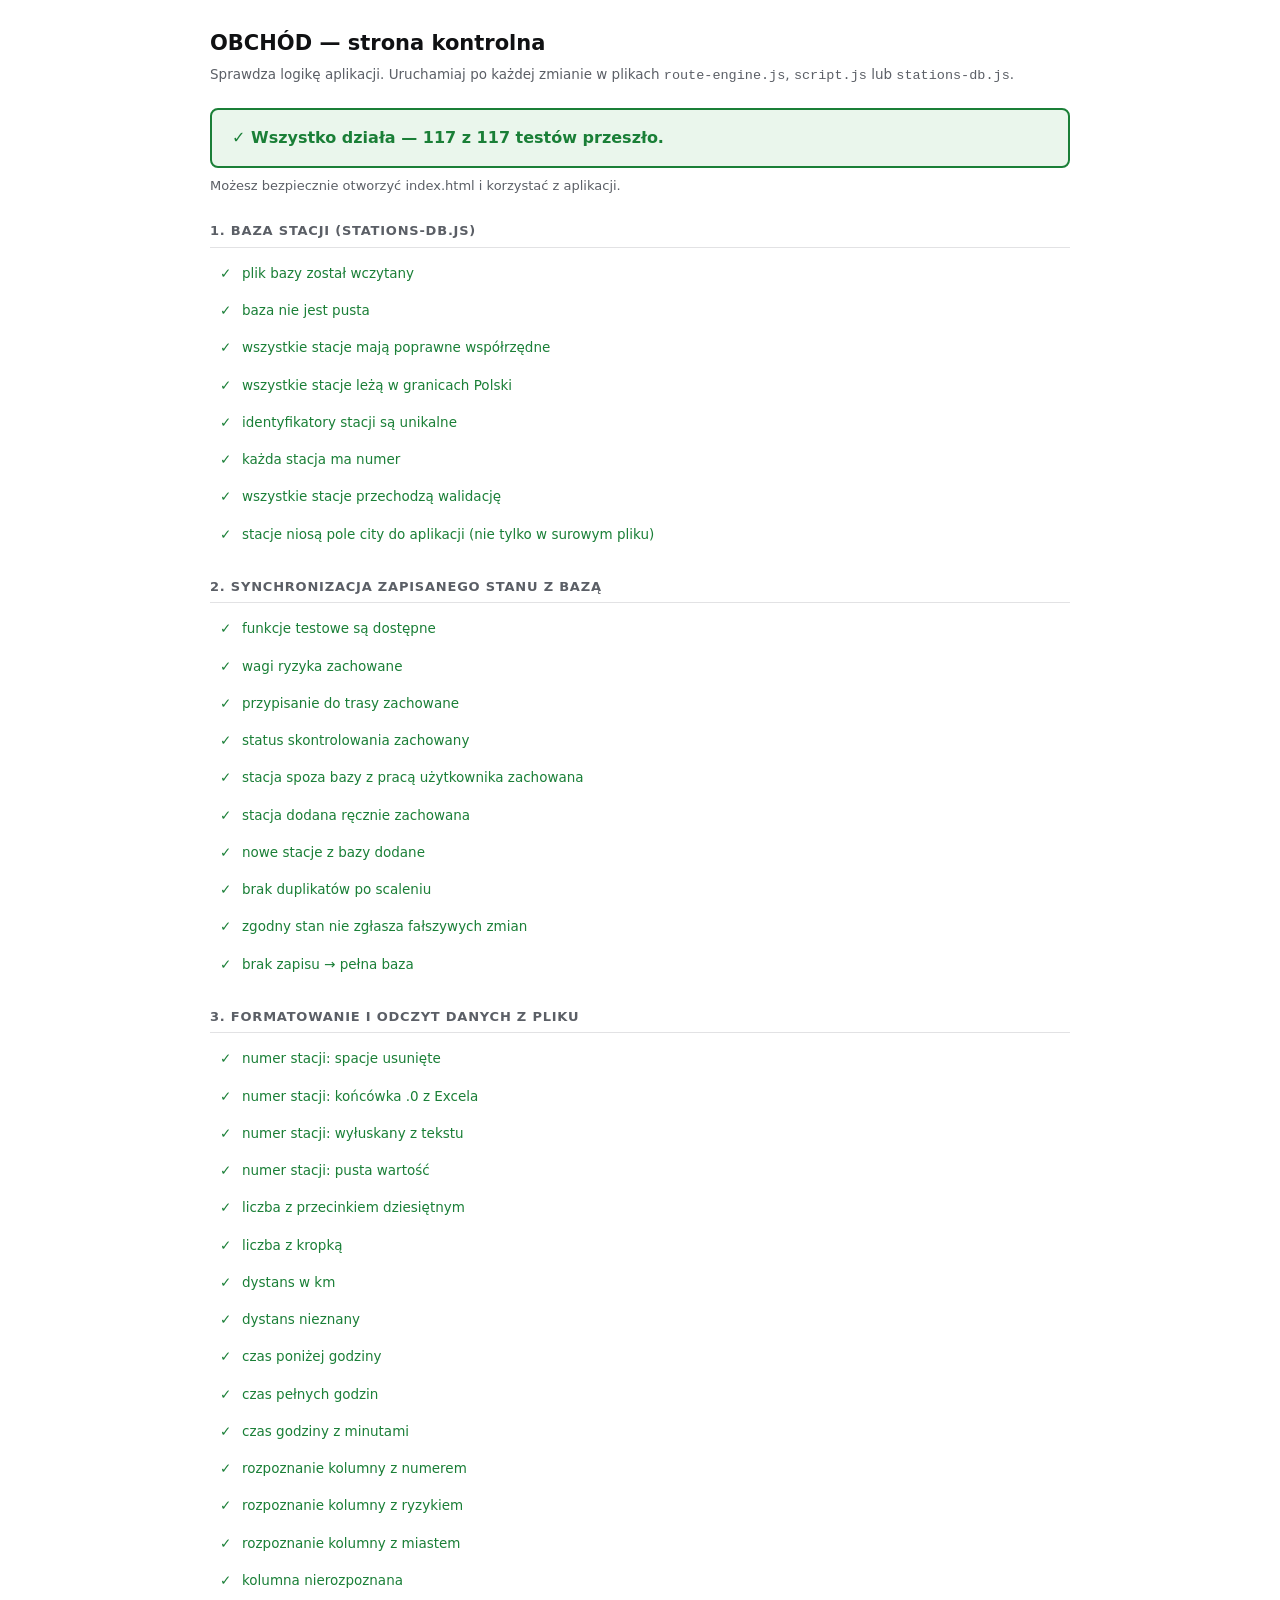
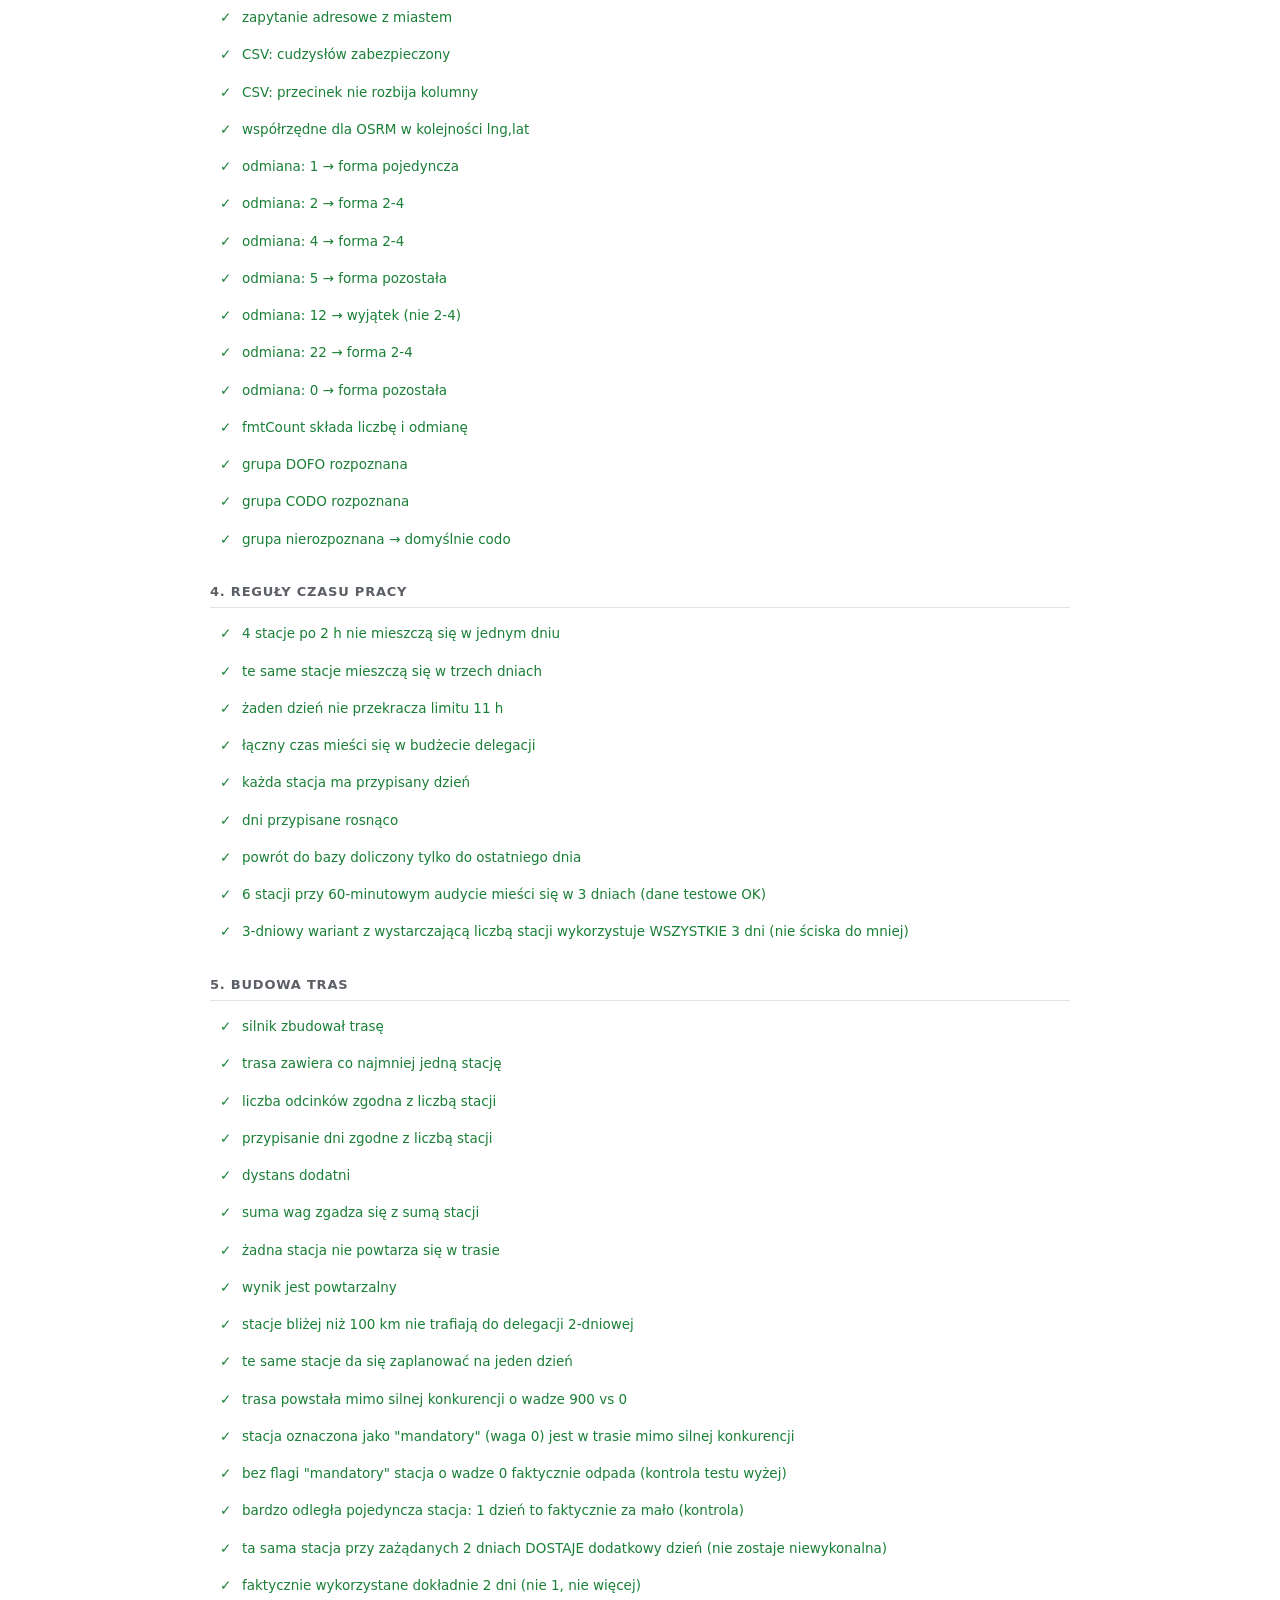
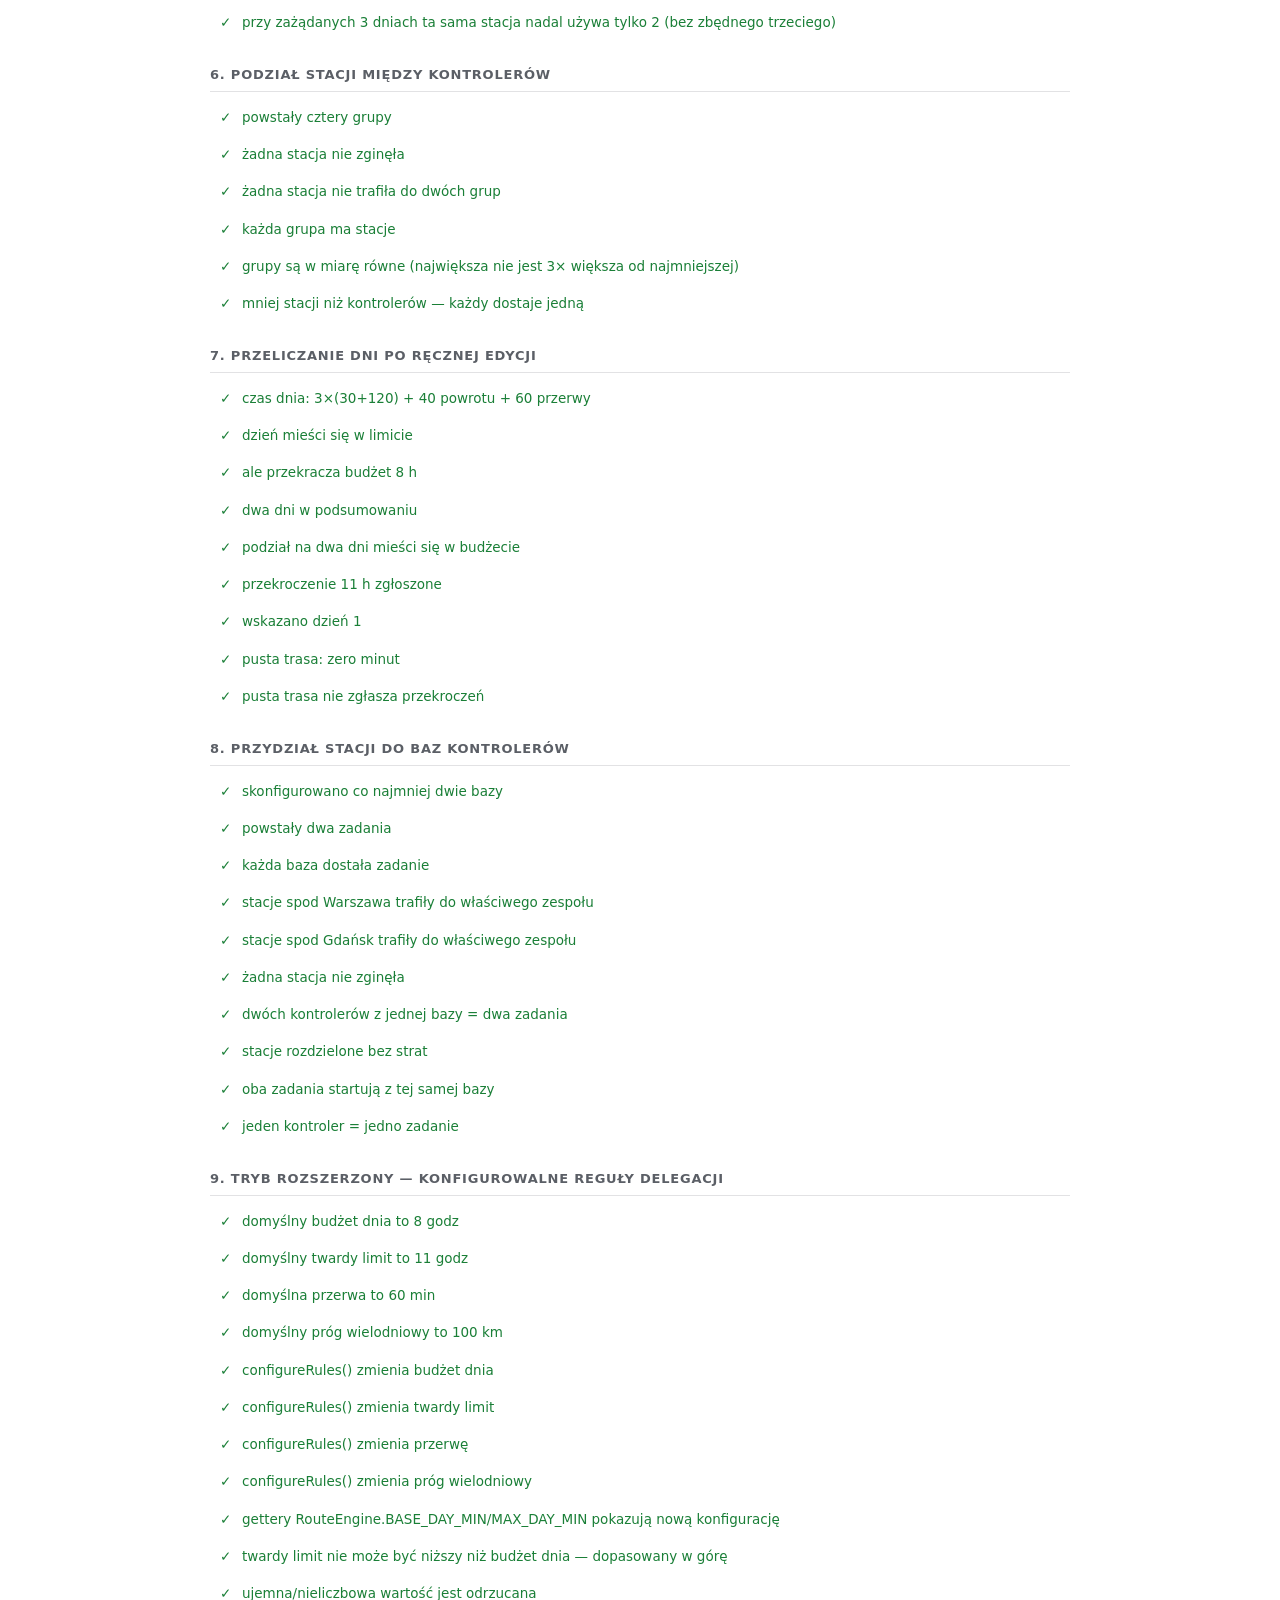
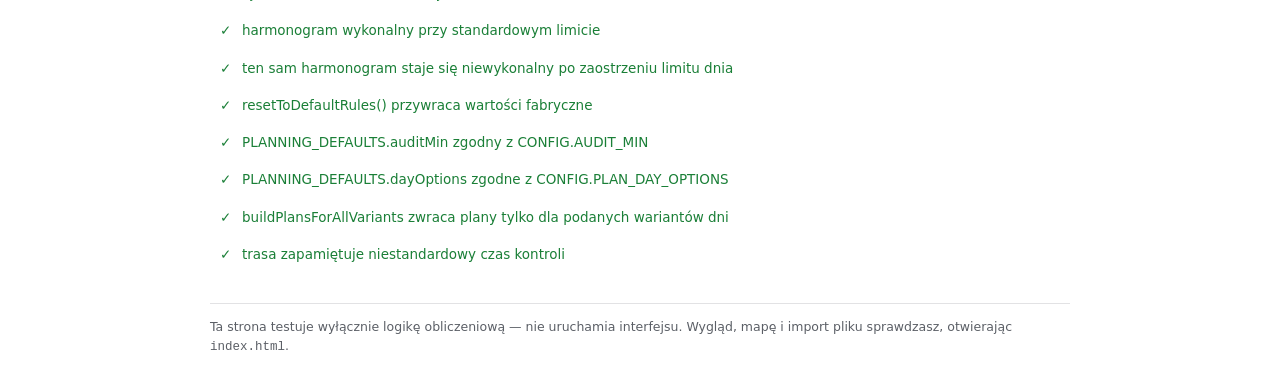
<file: files (16)/test.html>
<!DOCTYPE html>
<!--
  OBCHÓD — strona kontrolna

  DO CZEGO SŁUŻY
  Sprawdza, czy logika aplikacji działa poprawnie. Uruchom ją ZAWSZE po każdej
  zmianie w route-engine.js, script.js albo stations-db.js — zanim pokażesz
  aplikację komukolwiek.

  JAK URUCHOMIĆ
  Kliknij dwukrotnie ten plik. Otworzy się w przeglądarce i sam przeprowadzi
  testy. Nie trzeba nic instalować.

  JAK CZYTAĆ WYNIK
  Zielony pasek u góry = wszystko działa.
  Czerwony pasek = coś się zepsuło; rozwiń czerwoną pozycję, żeby zobaczyć,
  czego oczekiwano, a co wyszło.

  UWAGA: ta strona nie uruchamia interfejsu aplikacji — testuje wyłącznie
  logikę. Wygląd i mapę sprawdzasz, otwierając index.html.
-->
<html lang="pl">
<head>
<meta charset="UTF-8">
<meta name="viewport" content="width=device-width, initial-scale=1.0">
<title>OBCHÓD — strona kontrolna</title>
<style>
  :root {
    --ok: #1a7f37; --ok-bg: #eaf6ec;
    --bad: #d81324; --bad-bg: #fdecec;
    --ink: #101113; --muted: #5b5f66; --line: #e2e2e4;
  }
  * { box-sizing: border-box; }
  body {
    margin: 0; padding: 28px; background: #fff; color: var(--ink);
    font-family: 'Segoe UI', system-ui, sans-serif; line-height: 1.5;
  }
  .wrap { max-width: 860px; margin: 0 auto; }
  h1 { font-size: 21px; margin: 0 0 4px; }
  .lead { color: var(--muted); font-size: 13.5px; margin: 0 0 22px; }
  #banner {
    padding: 16px 20px; border-radius: 8px; font-size: 16px; font-weight: 600;
    margin-bottom: 8px; border: 2px solid transparent;
  }
  #banner.pass { background: var(--ok-bg); color: var(--ok); border-color: var(--ok); }
  #banner.fail { background: var(--bad-bg); color: var(--bad); border-color: var(--bad); }
  #hint { font-size: 13px; color: var(--muted); margin: 0 0 24px; }
  h2 {
    font-size: 13px; text-transform: uppercase; letter-spacing: .06em;
    color: var(--muted); margin: 26px 0 8px; padding-bottom: 6px;
    border-bottom: 1px solid var(--line);
  }
  .case { padding: 7px 10px; border-radius: 6px; font-size: 13.5px; margin-bottom: 3px; }
  .case.ok { color: var(--ok); }
  .case.bad { background: var(--bad-bg); color: var(--bad); font-weight: 600; }
  .case .mark { display: inline-block; width: 22px; font-weight: 700; }
  .detail {
    margin: 6px 0 0 22px; padding: 8px 10px; background: #fff;
    border-left: 3px solid var(--bad); font-family: Consolas, monospace;
    font-size: 12px; color: var(--ink); font-weight: 400; white-space: pre-wrap;
  }
  footer { margin-top: 32px; padding-top: 14px; border-top: 1px solid var(--line);
           font-size: 12.5px; color: var(--muted); }
</style>
</head>
<body>
<div class="wrap">
  <h1>OBCHÓD — strona kontrolna</h1>
  <p class="lead">
    Sprawdza logikę aplikacji. Uruchamiaj po każdej zmianie w plikach
    <code>route-engine.js</code>, <code>script.js</code> lub <code>stations-db.js</code>.
  </p>

  <div id="banner">Trwa sprawdzanie…</div>
  <p id="hint"></p>
  <div id="results"></div>

  <footer>
    Ta strona testuje wyłącznie logikę obliczeniową — nie uruchamia interfejsu.
    Wygląd, mapę i import pliku sprawdzasz, otwierając <code>index.html</code>.
  </footer>
</div>

<!-- Te same pliki, których używa aplikacja. script.js nie uruchomi tu
     interfejsu, bo na stronie nie ma elementu #app — udostępni tylko
     funkcje przez window.ObchodInternals. -->
<script src="stations-db.js?v=4.9"></script>
<script src="route-engine.js?v=4.9"></script>
<script src="script.js?v=4.9"></script>

<script>
(function(){
  'use strict';

  /* ---------- Minimalny silnik testów ---------- */

  var passed = 0, failed = 0;
  var results = document.getElementById('results');

  function section(title){
    var h = document.createElement('h2');
    h.textContent = title;
    results.appendChild(h);
  }

  function check(label, condition, detail){
    var ok = !!condition;
    ok ? passed++ : failed++;

    var row = document.createElement('div');
    row.className = 'case ' + (ok ? 'ok' : 'bad');
    row.innerHTML = '<span class="mark">' + (ok ? '✓' : '✗') + '</span>';
    row.appendChild(document.createTextNode(label));

    if(!ok && detail){
      var d = document.createElement('div');
      d.className = 'detail';
      d.textContent = detail;
      row.appendChild(d);
    }
    results.appendChild(row);
  }

  /** Porównanie z czytelnym komunikatem o różnicy. */
  function equals(label, actual, expected){
    check(label, actual === expected,
      'oczekiwano: ' + JSON.stringify(expected) + '\notrzymano:  ' + JSON.stringify(actual));
  }

  /* ---------- Dane pomocnicze ---------- */

  // Generator liczb pseudolosowych o stałym ziarnie — testy mają dawać
  // ten sam wynik przy każdym uruchomieniu.
  var seed = 12345;
  function rnd(){
    seed = (seed * 1103515245 + 12345) & 0x7fffffff;
    return seed / 0x7fffffff;
  }

  function makeStations(n, baseLat, baseLng, spread){
    var out = [];
    for(var i = 0; i < n; i++){
      out.push({
        id: 's' + i, name: 'Stacja ' + i,
        lat: baseLat + (rnd() - 0.5) * 2 * spread,
        lng: baseLng + (rnd() - 0.5) * 2 * spread,
        risk: Math.round(rnd() * 100)
      });
    }
    return out;
  }

  // Zastępcza macierz odległości: odległość w linii prostej + 30% na drogi,
  // przy założeniu średniej 70 km/h. Nie potrzebujemy tu OSRM.
  function makeMatrices(points){
    var n = points.length, dur = [], dist = [];
    for(var i = 0; i < n; i++){
      dur.push([]); dist.push([]);
      for(var j = 0; j < n; j++){
        var km = RouteEngine.geoKm(points[i], points[j]) * 1.3;
        dist[i].push(km * 1000);
        dur[i].push(km / 70 * 3600);
      }
    }
    return { dur: dur, dist: dist };
  }

  /* =======================================================================
     1. BAZA STACJI
     ======================================================================= */

  section('1. Baza stacji (stations-db.js)');

  var db = window.STATIONS_DB;
  check('plik bazy został wczytany', Array.isArray(db),
    'window.STATIONS_DB nie jest tablicą — sprawdź, czy plik stations-db.js istnieje ' +
    'i czy nie ma w nim błędu składni.');

  if(Array.isArray(db)){
    check('baza nie jest pusta', db.length > 0, 'liczba stacji: ' + db.length);

    var badCoords = db.filter(function(s){
      return !(typeof s.lat === 'number' && typeof s.lng === 'number') ||
        isNaN(s.lat) || isNaN(s.lng);
    });
    check('wszystkie stacje mają poprawne współrzędne', badCoords.length === 0,
      'stacje bez współrzędnych: ' + badCoords.slice(0, 5).map(function(s){ return s.id; }).join(', '));

    // Stacje poza granicami Polski zwykle oznaczają błąd w źródłowym Excelu.
    var outside = db.filter(function(s){
      return s.lat < 48.5 || s.lat > 55.5 || s.lng < 13.5 || s.lng > 24.5;
    });
    check('wszystkie stacje leżą w granicach Polski', outside.length === 0,
      'poza granicami: ' + outside.slice(0, 5).map(function(s){
        return s.id + ' (' + s.lat + ', ' + s.lng + ')';
      }).join(', '));

    var seenIds = {}, dupIds = [];
    db.forEach(function(s){
      if(seenIds[s.id]){ dupIds.push(s.id); }
      seenIds[s.id] = true;
    });
    check('identyfikatory stacji są unikalne', dupIds.length === 0,
      'powtórzone id: ' + dupIds.slice(0, 5).join(', '));

    var noNumber = db.filter(function(s){ return !String(s.stationNo || '').trim(); });
    check('każda stacja ma numer', noNumber.length === 0,
      'bez numeru: ' + noNumber.length + ' stacji');

    var loaded = window.ObchodInternals.createStationsFromDb();
    equals('wszystkie stacje przechodzą walidację', loaded.length, db.length);

    // Regresja: pole "city" musi realnie trafiać do obiektu stacji w
    // aplikacji, nie tylko istnieć w surowym pliku bazy — createStationsFromDb
    // kiedyś jawnie wymieniała pola do skopiowania i city łatwo tam pominąć.
    var withCity = loaded.filter(function(s){ return !!s.city; });
    check('stacje niosą pole city do aplikacji (nie tylko w surowym pliku)',
      withCity.length > 0, 'stacji z miastem po wczytaniu: ' + withCity.length);
  }

  /* =======================================================================
     2. SYNCHRONIZACJA Z BAZĄ
     ======================================================================= */

  section('2. Synchronizacja zapisanego stanu z bazą');

  var API = window.ObchodInternals;
  check('funkcje testowe są dostępne', !!API,
    'window.ObchodInternals nie istnieje — sprawdź, czy script.js wczytał się bez błędu.');

  if(API && Array.isArray(db) && db.length >= 5){
    var base = API.createStationsFromDb();

    // Zapisany stan: część stacji z wagami i przypisaniem do trasy
    var saved = base.slice(0, 5).map(function(s, i){
      return Object.assign({}, s, {
        risk: 100 - i * 10,
        status: i < 2 ? 'assigned' : 'free',
        routeId: i < 2 ? 'r1' : null,
        visited: i === 0
      });
    });
    // Stacja, której już nie ma w bazie, ale niesie pracę użytkownika
    saved.push({ id: 'PL_NIEISTNIEJE', stationNo: '999999', name: 'Zlikwidowana',
      lat: 52, lng: 21, risk: 50, status: 'assigned', routeId: 'r1', visited: false });
    // Stacja dodana ręcznie (brak numeru = spoza bazy)
    saved.push({ id: 'st1', stationNo: '', name: 'Punkt własny',
      lat: 52.2, lng: 21.0, risk: 30, status: 'free', routeId: null, visited: false });

    var merged = API.mergeStationsWithDb(saved);
    var byId = {};
    merged.stations.forEach(function(s){ byId[s.id] = s; });

    equals('wagi ryzyka zachowane', byId[base[0].id].risk, 100);
    equals('przypisanie do trasy zachowane', byId[base[1].id].routeId, 'r1');
    equals('status skontrolowania zachowany', byId[base[0].id].visited, true);
    check('stacja spoza bazy z pracą użytkownika zachowana', !!byId['PL_NIEISTNIEJE'],
      'zniknęła — trasa straciłaby przystanek');
    check('stacja dodana ręcznie zachowana', !!byId['st1']);
    equals('nowe stacje z bazy dodane', merged.stats.added, db.length - 5);
    check('brak duplikatów po scaleniu',
      Object.keys(byId).length === merged.stations.length);

    var same = API.mergeStationsWithDb(base);
    equals('zgodny stan nie zgłasza fałszywych zmian', API.describeMergeStats(same.stats), '');

    var empty = API.mergeStationsWithDb(null);
    equals('brak zapisu → pełna baza', empty.stations.length, db.length);
  }

  /* =======================================================================
     3. FUNKCJE POMOCNICZE
     ======================================================================= */

  section('3. Formatowanie i odczyt danych z pliku');

  if(API){
    equals('numer stacji: spacje usunięte', API.normalizeStationNo('  123 '), '123');
    equals('numer stacji: końcówka .0 z Excela', API.normalizeStationNo('4567.0'), '4567');
    equals('numer stacji: wyłuskany z tekstu', API.extractStationNo('Stacja nr 812'), '812');
    equals('numer stacji: pusta wartość', API.normalizeStationNo(null), '');

    equals('liczba z przecinkiem dziesiętnym', API.parseNumber('12,5'), 12.5);
    equals('liczba z kropką', API.parseNumber('12.5'), 12.5);

    equals('dystans w km', API.fmtDist(240000), '240,0 km');
    equals('dystans nieznany', API.fmtDist(null), '—');
    equals('czas poniżej godziny', API.fmtMin(45), '45 min');
    equals('czas pełnych godzin', API.fmtMin(120), '2 godz ');
    equals('czas godziny z minutami', API.fmtMin(700), '11 godz 40 min');

    equals('rozpoznanie kolumny z numerem', API.guessRole('Nr stacji'), 'stationNo');
    equals('rozpoznanie kolumny z ryzykiem', API.guessRole('Ranking ryzyka'), 'risk');
    equals('rozpoznanie kolumny z miastem', API.guessRole('Miasto'), 'city');
    equals('kolumna nierozpoznana', API.guessRole('Uwagi wewnętrzne'), 'skip');

    equals('zapytanie adresowe z miastem',
      API.buildGeocodeQuery('Gdańsk', 'woj. pomorskie', 'ul. Długa 1'),
      'ul. Długa 1, Gdańsk, pomorskie, Polska');

    equals('CSV: cudzysłów zabezpieczony',
      API.toCsv([['a"b']]), '"a""b"');
    equals('CSV: przecinek nie rozbija kolumny',
      API.toCsv([['Warszawa, Mokotów', 5]]), '"Warszawa, Mokotów","5"');

    equals('współrzędne dla OSRM w kolejności lng,lat',
      API.toOsrmCoords([{ lat: 52.1, lng: 21.2 }]), '21.2,52.1');

    // Odmiana liczebnika w opisach tras (1 trasa, 2-4 trasy, 5+ tras, wyjątek 12-14)
    equals('odmiana: 1 → forma pojedyncza', API.pluralPL(1, ['stacja', 'stacje', 'stacji']), 'stacja');
    equals('odmiana: 2 → forma 2-4', API.pluralPL(2, ['stacja', 'stacje', 'stacji']), 'stacje');
    equals('odmiana: 4 → forma 2-4', API.pluralPL(4, ['stacja', 'stacje', 'stacji']), 'stacje');
    equals('odmiana: 5 → forma pozostała', API.pluralPL(5, ['stacja', 'stacje', 'stacji']), 'stacji');
    equals('odmiana: 12 → wyjątek (nie 2-4)', API.pluralPL(12, ['stacja', 'stacje', 'stacji']), 'stacji');
    equals('odmiana: 22 → forma 2-4', API.pluralPL(22, ['stacja', 'stacje', 'stacji']), 'stacje');
    equals('odmiana: 0 → forma pozostała', API.pluralPL(0, ['stacja', 'stacje', 'stacji']), 'stacji');
    equals('fmtCount składa liczbę i odmianę', API.fmtCount(3, ['trasa', 'trasy', 'tras']), '3 trasy');

    // Kolor grupy na mapie/liście (CODO/DOFO) — patrz .marker-pin.dofo w styles.css
    equals('grupa DOFO rozpoznana', API.stationGroupClass({ group: 'PL_DOFO' }), 'dofo');
    equals('grupa CODO rozpoznana', API.stationGroupClass({ group: 'PL_CODO' }), 'codo');
    equals('grupa nierozpoznana → domyślnie codo', API.stationGroupClass({ group: 'COS_INNEGO' }), 'codo');
  }

  /* =======================================================================
     4. HARMONOGRAM DELEGACJI
     ======================================================================= */

  section('4. Reguły czasu pracy');

  var pts = [{ lat: 52.2, lng: 21.0 }].concat(makeStations(4, 52.4, 21.4, 0.4));
  var m = makeMatrices(pts);
  var order = [0, 1, 2, 3, 4];

  var sched1 = RouteEngine.evaluateSchedule(order, m.dur, 120, 1);
  check('4 stacje po 2 h nie mieszczą się w jednym dniu', sched1 === null,
    'silnik uznał to za wykonalne, a nie powinien: ' + JSON.stringify(sched1));

  var sched3 = RouteEngine.evaluateSchedule(order, m.dur, 120, 3);
  check('te same stacje mieszczą się w trzech dniach', sched3 !== null);

  if(sched3){
    check('żaden dzień nie przekracza limitu ' + (RouteEngine.MAX_DAY_MIN / 60) + ' h',
      sched3.dayTotals.every(function(t){ return t <= RouteEngine.MAX_DAY_MIN; }),
      'czasy dni: ' + sched3.dayTotals.map(function(t){ return Math.round(t) + ' min'; }).join(', '));

    check('łączny czas mieści się w budżecie delegacji',
      sched3.totalMin <= 3 * RouteEngine.BASE_DAY_MIN,
      'łącznie ' + Math.round(sched3.totalMin) + ' min, budżet ' + (3 * RouteEngine.BASE_DAY_MIN));

    equals('każda stacja ma przypisany dzień', sched3.breakdown.length, order.length - 1);

    check('dni przypisane rosnąco', sched3.breakdown.every(function(d, i){
      return i === 0 || d >= sched3.breakdown[i - 1];
    }), 'przypisanie dni: ' + sched3.breakdown.join(', '));

    check('powrót do bazy doliczony tylko do ostatniego dnia', sched3.returnMin > 0,
      'returnMin = ' + sched3.returnMin);
  }

  // Regresja: silnik potrafił upychać wszystkie stacje w pierwsze 1-2 dni
  // wariantu wielodniowego, zostawiając resztę dni pustymi (kara za stacje
  // na ostatnim dniu premiowała właśnie to). Scenariusz niżej ma wystarczająco
  // stacji i budżetu czasu, żeby 3-dniowy wariant realnie mógł (i powinien)
  // wykorzystać wszystkie 3 dni — jeśli engine znowu zacznie je ściskać,
  // ten test to wyłapie.
  var balancePts = [{ lat: 52.2, lng: 21.0 }].concat(makeStations(6, 52.5, 21.5, 0.5));
  var balanceM = makeMatrices(balancePts);
  var balanceOrder = [0, 1, 2, 3, 4, 5, 6];
  var balanceSched = RouteEngine.evaluateSchedule(balanceOrder, balanceM.dur, 60, 3);

  check('6 stacji przy 60-minutowym audycie mieści się w 3 dniach (dane testowe OK)',
    balanceSched !== null, 'silnik uznał to za niewykonalne — dostosuj dane testowe');

  if(balanceSched){
    var usedDays = {};
    balanceSched.breakdown.forEach(function(d){ usedDays[d] = true; });
    check('3-dniowy wariant z wystarczającą liczbą stacji wykorzystuje WSZYSTKIE 3 dni (nie ściska do mniej)',
      Object.keys(usedDays).length === 3,
      'przypisanie dni: ' + balanceSched.breakdown.join(', ') +
      ' (wykorzystano tylko ' + Object.keys(usedDays).length + ' z 3 dni)');
  }

  /* =======================================================================
     5. BUDOWA TRAS
     ======================================================================= */

  section('5. Budowa tras');

  function buildFor(stations, origin, days){
    var points = [origin].concat(stations);
    var mm = makeMatrices(points);
    return RouteEngine.buildRouteForCluster({
      auditorName: 'Test', origin: origin,
      durMatrix: mm.dur, distMatrix: mm.dist,
      candidates: stations.map(function(s, i){ return { station: s, idx: i + 1 }; })
    }, days, 120);
  }

  var origin = { lat: 52.2297, lng: 21.0122, isStation: false };
  var far = makeStations(25, 52.6, 22.4, 1.6);
  var route = buildFor(far, origin, 3);

  check('silnik zbudował trasę', !!route,
    'zwrócono null — sprawdź, czy stacje nie leżą zbyt daleko od bazy');

  if(route){
    check('trasa zawiera co najmniej jedną stację', route.orderedStations.length > 0);
    equals('liczba odcinków zgodna z liczbą stacji',
      route.legsMin.length, route.orderedStations.length);
    equals('przypisanie dni zgodne z liczbą stacji',
      route.dayBreak.length, route.orderedStations.length);
    check('dystans dodatni', route.totalDist > 0);
    check('suma wag zgadza się z sumą stacji',
      route.totalRisk === route.orderedStations.reduce(function(a, s){ return a + s.risk; }, 0));

    var ids = route.orderedStations.map(function(s){ return s.id; });
    check('żadna stacja nie powtarza się w trasie',
      new Set(ids).size === ids.length, 'kolejność: ' + ids.join(', '));

    // Ta sama trasa dla tych samych danych — brak losowości w silniku
    var again = buildFor(far, origin, 3);
    equals('wynik jest powtarzalny',
      again.orderedStations.map(function(s){ return s.id; }).join(','), ids.join(','));
  }

  // Reguła 100 km: bliskie stacje odpadają z delegacji wielodniowych
  var near = makeStations(10, 52.25, 21.05, 0.15);
  var nearMulti = buildFor(near, origin, 2);
  check('stacje bliżej niż ' + RouteEngine.MULTIDAY_MIN_KM_FROM_BASE +
    ' km nie trafiają do delegacji 2-dniowej', nearMulti === null,
    'silnik zaplanował delegację dla stacji tuż przy bazie');

  var nearSingle = buildFor(near, origin, 1);
  check('te same stacje da się zaplanować na jeden dzień', nearSingle !== null);

  // Regresja: ręcznie wybrana stacja (patrz "Uzupełnij trasę" w aplikacji)
  // zwykle ma wagę 0 — właśnie dlatego trzeba ją wybrać ręcznie, inaczej
  // trafiłaby do automatu sama. Zwykły dobór po wadze (priority = risk)
  // nigdy by jej nie wybrał wśród silnej konkurencji — flaga "mandatory"
  // ma to wymusić niezależnie od wagi.
  var mandatoryPick = { lat: 52.26, lng: 21.10, risk: 0, id: 'mandatory-test', name: 'Ręcznie wybrana' };
  var strongCompetitors = makeStations(15, 52.24, 21.02, 0.05).map(function(s){
    s.risk = 900;
    return s;
  });
  var withMandatory = [mandatoryPick].concat(strongCompetitors);
  var mmMandatory = makeMatrices([origin].concat(withMandatory));
  var candidatesMandatory = withMandatory.map(function(s, i){
    return { station: s, idx: i + 1, mandatory: i === 0 };
  });
  var routeMandatory = RouteEngine.constructFeasibleRoute(
    candidatesMandatory, mmMandatory.dur, mmMandatory.dist, 60, 1
  );
  check('trasa powstała mimo silnej konkurencji o wadze 900 vs 0', !!routeMandatory);
  if(routeMandatory){
    check('stacja oznaczona jako "mandatory" (waga 0) jest w trasie mimo silnej konkurencji',
      routeMandatory.order.indexOf(1) !== -1,
      'kolejność trasy: ' + routeMandatory.order.join(', ') + ' — brakuje idx=1 (obowiązkowej)');
  }

  // I odwrotnie: bez flagi mandatory ta sama stacja o wadze 0 powinna
  // odpaść — potwierdza, że test wyżej sprawdza faktyczne działanie flagi,
  // nie przypadkowe dopasowanie.
  var candidatesNoFlag = withMandatory.map(function(s, i){ return { station: s, idx: i + 1 }; });
  var routeNoFlag = RouteEngine.constructFeasibleRoute(
    candidatesNoFlag, mmMandatory.dur, mmMandatory.dist, 60, 1
  );
  check('bez flagi "mandatory" stacja o wadze 0 faktycznie odpada (kontrola testu wyżej)',
    !routeNoFlag || routeNoFlag.order.indexOf(1) === -1,
    'jeśli to się nie powiedzie, powyższy test niczego nie potwierdza');

  // Regresja: pojedyncza, bardzo odległa stacja (sam dojazd + powrót nie
  // mieści się w jednym dniu) MUSI dostać dodatkowy dzień — to nie to samo,
  // co "za mało stacji na zażądaną liczbę dni" (poprzedni test wyżej w tym
  // pliku, sekcja 5). Mylenie tych dwóch przypadków było realnym błędem:
  // naprawa jednego psuła drugi. Odległość dobrana tak, żeby dojazd + audyt
  // + powrót w jeden dzień przekraczał MAX_DAY_MIN, ale 2 dni już starczały.
  var farSingle = { lat: 50.91, lng: 15.80, risk: 0, id: 'far-single', name: 'Bardzo daleko' };
  var mmFar = makeMatrices([origin, farSingle]);
  // Wymuśmy realistyczny, długi czas przejazdu (jak prawdziwe km w kraju),
  // bo losowe współrzędne testowe bywają zbyt blisko, żeby to sprawdzić.
  mmFar.dur[0][1] = mmFar.dur[1][0] = 5.25 * 3600; // 5h15min, jak Warszawa-Jelenia Góra
  var candidatesFar = [{ station: farSingle, idx: 1, mandatory: true }];

  var farDay1 = RouteEngine.constructFeasibleRoute(candidatesFar, mmFar.dur, mmFar.dist, 120, 1);
  check('bardzo odległa pojedyncza stacja: 1 dzień to faktycznie za mało (kontrola)',
    !farDay1, 'jeśli to przejdzie, dane testowe nie sprawdzają tego, co powinny');

  var farDay2 = RouteEngine.constructFeasibleRoute(candidatesFar, mmFar.dur, mmFar.dist, 120, 2);
  check('ta sama stacja przy zażądanych 2 dniach DOSTAJE dodatkowy dzień (nie zostaje niewykonalna)',
    !!farDay2, 'silnik zwrócił null zamiast rozłożyć dojazd i powrót na 2 dni');
  if(farDay2){
    check('faktycznie wykorzystane dokładnie 2 dni (nie 1, nie więcej)',
      farDay2.schedule.dayTotals.length === 2,
      'dayTotals.length = ' + farDay2.schedule.dayTotals.length);
  }

  var farDay3 = RouteEngine.constructFeasibleRoute(candidatesFar, mmFar.dur, mmFar.dist, 120, 3);
  check('przy zażądanych 3 dniach ta sama stacja nadal używa tylko 2 (bez zbędnego trzeciego)',
    !!farDay3 && farDay3.schedule.dayTotals.length === 2,
    farDay3 ? ('dayTotals.length = ' + farDay3.schedule.dayTotals.length) : 'silnik zwrócił null');

  /* =======================================================================
     6. PODZIAŁ MIĘDZY KONTROLERÓW
     ======================================================================= */

  section('6. Podział stacji między kontrolerów');

  var pool = makeStations(60, 52.0, 19.5, 3);
  var clusters = RouteEngine.clusterStations(pool, 4);

  equals('powstały cztery grupy', clusters.length, 4);
  equals('żadna stacja nie zginęła',
    clusters.reduce(function(a, c){ return a + c.length; }, 0), 60);

  var flat = [];
  clusters.forEach(function(c){ c.forEach(function(s){ flat.push(s.id); }); });
  check('żadna stacja nie trafiła do dwóch grup', new Set(flat).size === 60);
  check('każda grupa ma stacje', clusters.every(function(c){ return c.length > 0; }));

  var sizes = clusters.map(function(c){ return c.length; });
  check('grupy są w miarę równe (największa nie jest 3× większa od najmniejszej)',
    Math.max.apply(null, sizes) <= Math.min.apply(null, sizes) * 3,
    'rozmiary grup: ' + sizes.join(', '));

  var few = RouteEngine.clusterStations(makeStations(2, 52, 21, 1), 5);
  equals('mniej stacji niż kontrolerów — każdy dostaje jedną', few.length, 2);


  /* =======================================================================
     7. PRZELICZANIE DNI PO RĘCZNEJ EDYCJI
     ======================================================================= */

  section('7. Przeliczanie dni po ręcznej edycji');

  // 3 stacje po 2 h kontroli + 30 min dojazdu każda, wszystkie w dniu 1
  var oneDay = RouteEngine.summarizeDays([30, 30, 30], 120, [1, 1, 1], 1, 40);
  equals('czas dnia: 3×(30+120) + 40 powrotu + 60 przerwy', Math.round(oneDay.totalMin), 550);
  check('dzień mieści się w limicie', oneDay.overLimitDays.length === 0);
  check('ale przekracza budżet 8 h', oneDay.overBudget === true,
    'totalMin = ' + Math.round(oneDay.totalMin) + ', budżet = ' + RouteEngine.BASE_DAY_MIN);

  // Ten sam zestaw rozłożony na dwa dni
  var twoDays = RouteEngine.summarizeDays([30, 30, 30], 120, [1, 1, 2], 2, 40);
  equals('dwa dni w podsumowaniu', twoDays.dayTotals.length, 2);
  check('podział na dwa dni mieści się w budżecie', twoDays.overBudget === false,
    'totalMin = ' + Math.round(twoDays.totalMin));

  // Przeładowany dzień musi zostać wychwycony
  var over = RouteEngine.summarizeDays([60, 60, 60, 60, 60], 120, [1, 1, 1, 1, 1], 1, 60);
  check('przekroczenie 11 h zgłoszone', over.overLimitDays.length === 1,
    'dni ponad normę: ' + JSON.stringify(over.overLimitDays));
  equals('wskazano dzień 1', over.overLimitDays[0], 1);

  var empty = RouteEngine.summarizeDays([], 120, [], 2, 0);
  equals('pusta trasa: zero minut', empty.totalMin, 0);
  check('pusta trasa nie zgłasza przekroczeń', empty.overLimitDays.length === 0);

  /* =======================================================================
     8. PRZYDZIAŁ STACJI DO BAZ
     ======================================================================= */

  section('8. Przydział stacji do baz kontrolerów');

  if(API && API.assignStationsToAuditors && API.CONFIG){
    var bases = API.CONFIG.BASES;
    check('skonfigurowano co najmniej dwie bazy', bases.length >= 2,
      'bazy: ' + bases.map(function(b){ return b.name; }).join(', '));

    var waw = bases[0], gda = bases[1];

    // Stacje wyraźnie przy każdej z baz
    var nearWaw = makeStations(8, waw.lat, waw.lng, 0.3);
    var nearGda = makeStations(8, gda.lat, gda.lng, 0.3);
    var mixed = nearWaw.concat(nearGda);

    var assigned = API.assignStationsToAuditors(mixed, [
      { name: 'A', base: waw },
      { name: 'B', base: gda }
    ]);

    equals('powstały dwa zadania', assigned.length, 2);

    var forWaw = assigned.filter(function(a){ return a.origin.baseId === waw.id; })[0];
    var forGda = assigned.filter(function(a){ return a.origin.baseId === gda.id; })[0];

    check('każda baza dostała zadanie', !!forWaw && !!forGda);

    if(forWaw && forGda){
      var wawIds = nearWaw.map(function(s){ return s.id; });
      var gdaIds = nearGda.map(function(s){ return s.id; });

      check('stacje spod ' + waw.name + ' trafiły do właściwego zespołu',
        forWaw.stations.every(function(s){ return wawIds.indexOf(s.id) !== -1; }),
        'zespół z ' + waw.name + ' dostał stacje spod drugiej bazy');

      check('stacje spod ' + gda.name + ' trafiły do właściwego zespołu',
        forGda.stations.every(function(s){ return gdaIds.indexOf(s.id) !== -1; }),
        'zespół z ' + gda.name + ' dostał stacje spod drugiej bazy');

      equals('żadna stacja nie zginęła',
        forWaw.stations.length + forGda.stations.length, 16);
    }

    // Dwóch kontrolerów z tej samej bazy dzieli się jej stacjami
    var sameBase = API.assignStationsToAuditors(nearWaw, [
      { name: 'A', base: waw },
      { name: 'B', base: waw }
    ]);
    equals('dwóch kontrolerów z jednej bazy = dwa zadania', sameBase.length, 2);
    equals('stacje rozdzielone bez strat',
      sameBase.reduce(function(a, x){ return a + x.stations.length; }, 0), 8);
    check('oba zadania startują z tej samej bazy',
      sameBase.every(function(x){ return x.origin.baseId === waw.id; }));

    // Baza bez stacji nie tworzy pustego zadania
    var onlyWaw = API.assignStationsToAuditors(nearWaw, [{ name: 'A', base: waw }]);
    equals('jeden kontroler = jedno zadanie', onlyWaw.length, 1);
  }

  /* =======================================================================
     9. TRYB ROZSZERZONY — KONFIGUROWALNE REGUŁY DELEGACJI
     ======================================================================= */

  section('9. Tryb rozszerzony — konfigurowalne reguły delegacji');

  var savedDefaults = RouteEngine.getDefaultRules();
  equals('domyślny budżet dnia to 8 godz', savedDefaults.baseDayMin, 8 * 60);
  equals('domyślny twardy limit to 11 godz', savedDefaults.maxDayMin, 11 * 60);
  equals('domyślna przerwa to 60 min', savedDefaults.breakMin, 60);
  equals('domyślny próg wielodniowy to 100 km', savedDefaults.multidayMinKm, 100);

  RouteEngine.configureRules({ baseDayMin: 300, maxDayMin: 400, breakMin: 30, multidayMinKm: 50 });
  var custom = RouteEngine.getRules();
  equals('configureRules() zmienia budżet dnia', custom.baseDayMin, 300);
  equals('configureRules() zmienia twardy limit', custom.maxDayMin, 400);
  equals('configureRules() zmienia przerwę', custom.breakMin, 30);
  equals('configureRules() zmienia próg wielodniowy', custom.multidayMinKm, 50);

  check('gettery RouteEngine.BASE_DAY_MIN/MAX_DAY_MIN pokazują nową konfigurację',
    RouteEngine.BASE_DAY_MIN === 300 && RouteEngine.MAX_DAY_MIN === 400,
    'BASE_DAY_MIN=' + RouteEngine.BASE_DAY_MIN + ', MAX_DAY_MIN=' + RouteEngine.MAX_DAY_MIN);

  // Sprzeczna konfiguracja z UI (limit niższy niż budżet) — silnik się zabezpiecza
  RouteEngine.configureRules({ baseDayMin: 500, maxDayMin: 400 });
  equals('twardy limit nie może być niższy niż budżet dnia — dopasowany w górę',
    RouteEngine.getRules().maxDayMin, 500);

  // Nieprawidłowe wartości (ujemne, nieliczbowe) są ignorowane, poprzednia wartość zostaje
  var beforeInvalid = RouteEngine.getRules().baseDayMin;
  RouteEngine.configureRules({ baseDayMin: -10, breakMin: 'abc' });
  equals('ujemna/nieliczbowa wartość jest odrzucana', RouteEngine.getRules().baseDayMin, beforeInvalid);

  // Zmiana reguł ma natychmiastowy wpływ na wykonalność harmonogramu
  RouteEngine.configureRules({ baseDayMin: 480, maxDayMin: 600, breakMin: 60, multidayMinKm: 100 });
  var feasibleBefore = RouteEngine.evaluateSchedule([0, 1, 2], [[0, 30, 60], [30, 0, 30], [60, 30, 0]], 120, 1);
  check('harmonogram wykonalny przy standardowym limicie', feasibleBefore !== null);

  RouteEngine.configureRules({ maxDayMin: 60, baseDayMin: 50 });
  var infeasibleAfter = RouteEngine.evaluateSchedule([0, 1, 2], [[0, 30, 60], [30, 0, 30], [60, 30, 0]], 120, 1);
  check('ten sam harmonogram staje się niewykonalny po zaostrzeniu limitu dnia',
    infeasibleAfter === null,
    'oczekiwano null po ustawieniu maxDayMin=60, otrzymano: ' + JSON.stringify(infeasibleAfter));

  RouteEngine.resetToDefaultRules();
  var afterReset = RouteEngine.getRules();
  check('resetToDefaultRules() przywraca wartości fabryczne',
    afterReset.baseDayMin === savedDefaults.baseDayMin &&
    afterReset.maxDayMin === savedDefaults.maxDayMin &&
    afterReset.breakMin === savedDefaults.breakMin &&
    afterReset.multidayMinKm === savedDefaults.multidayMinKm,
    'otrzymano: ' + JSON.stringify(afterReset));

  if(API && API.PLANNING_DEFAULTS){
    var pd = API.PLANNING_DEFAULTS;
    equals('PLANNING_DEFAULTS.auditMin zgodny z CONFIG.AUDIT_MIN', pd.auditMin, API.CONFIG.AUDIT_MIN);
    check('PLANNING_DEFAULTS.dayOptions zgodne z CONFIG.PLAN_DAY_OPTIONS',
      JSON.stringify(pd.dayOptions) === JSON.stringify(API.CONFIG.PLAN_DAY_OPTIONS),
      'otrzymano: ' + JSON.stringify(pd.dayOptions));
  }

  if(API && API.buildPlansForAllVariants){
    var planOrigin = { lat: 52.2297, lng: 21.0122, baseId: 'waw' };
    var planStations = makeStations(6, 52.6, 22.4, 1.6);
    var planPoints = [planOrigin].concat(planStations);
    var planMatrices = makeMatrices(planPoints);
    var clusterResult = {
      auditorName: 'Test',
      origin: planOrigin,
      durMatrix: planMatrices.dur,
      distMatrix: planMatrices.dist,
      candidates: planStations.map(function(s, i){ return { station: s, idx: i + 1 }; })
    };

    var customPlans = API.buildPlansForAllVariants([clusterResult], {
      auditMin: 45, dayOptions: [1, 3], baseDayMin: 480, maxDayMin: 660, breakMin: 60, multidayMinKm: 100
    });

    check('buildPlansForAllVariants zwraca plany tylko dla podanych wariantów dni',
      customPlans.every(function(p){ return p.days === 1 || p.days === 3; }),
      'dni w planach: ' + customPlans.map(function(p){ return p.days; }).join(', '));

    var withCustomAudit = customPlans.filter(function(p){ return p.routes.length > 0; })[0];
    if(withCustomAudit){
      check('trasa zapamiętuje niestandardowy czas kontroli',
        withCustomAudit.routes[0].auditMin === 45,
        'auditMin = ' + withCustomAudit.routes[0].auditMin);
    }
  }

  /* =======================================================================
     PODSUMOWANIE
     ======================================================================= */

  var banner = document.getElementById('banner');
  var hint = document.getElementById('hint');
  var total = passed + failed;

  if(failed === 0){
    banner.className = 'pass';
    banner.textContent = '✓ Wszystko działa — ' + passed + ' z ' + total + ' testów przeszło.';
    hint.textContent = 'Możesz bezpiecznie otworzyć index.html i korzystać z aplikacji.';
  } else {
    banner.className = 'fail';
    banner.textContent = '✗ Wykryto problemy — ' + failed + ' z ' + total + ' testów nie przeszło.';
    hint.textContent = 'Poszukaj czerwonych pozycji poniżej. Jeśli testów jest znacznie ' +
      'mniej niż zwykle, prawdopodobnie w którymś pliku .js jest błąd składni — ' +
      'naciśnij F12 i sprawdź zakładkę Console.';
  }
})();
</script>
</body>
</html>
</file>
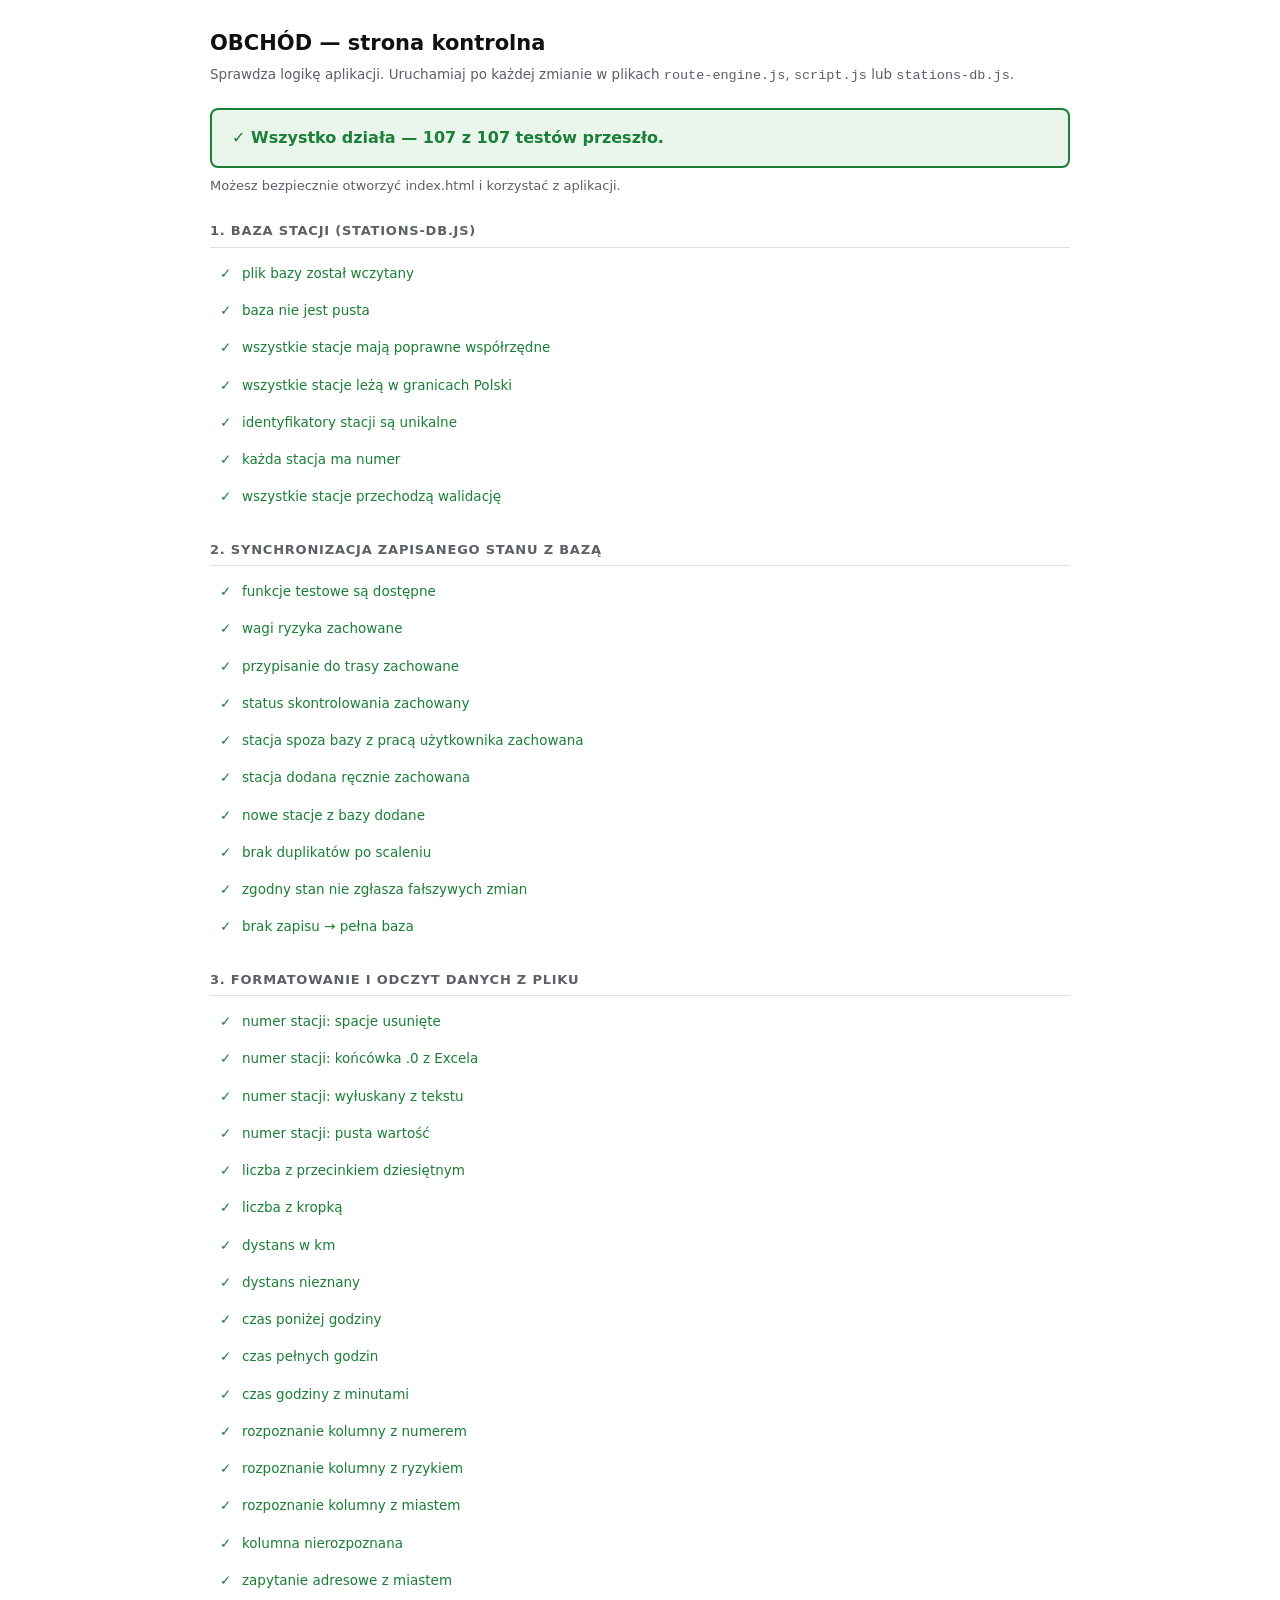
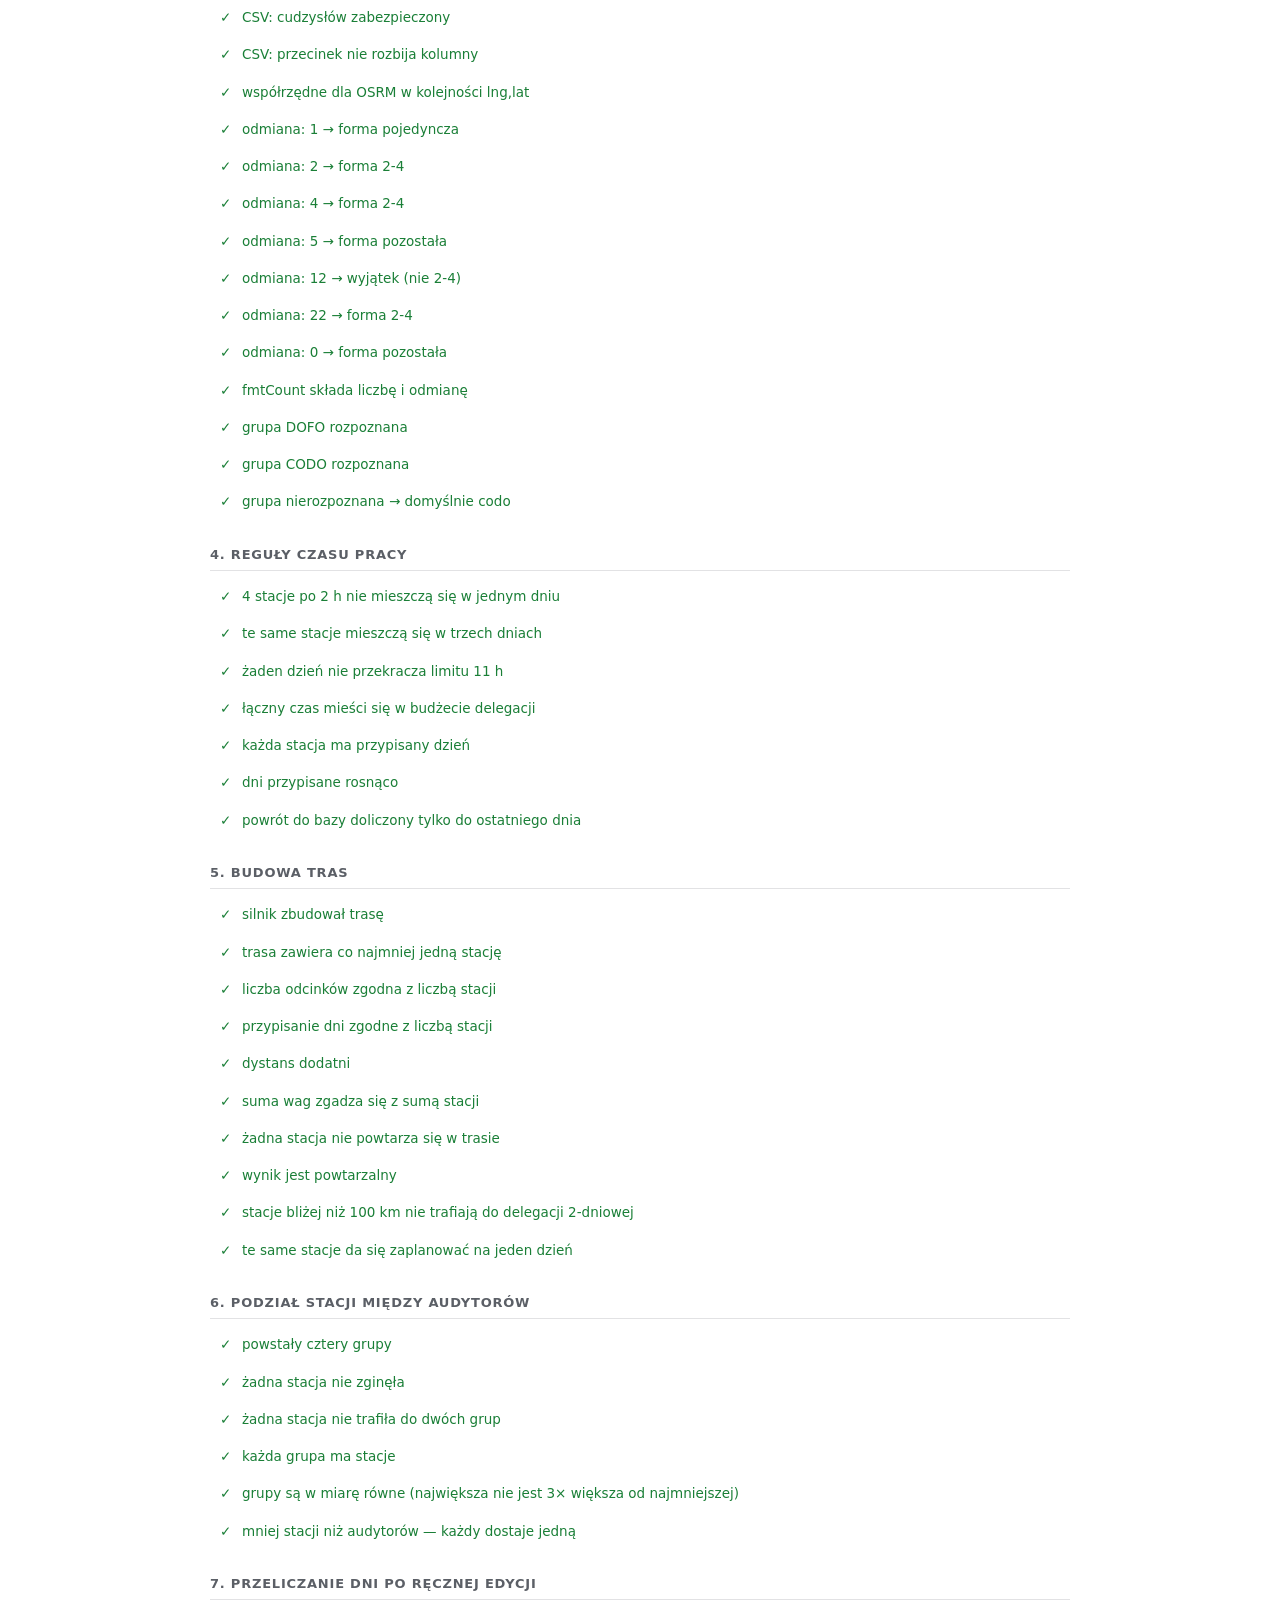
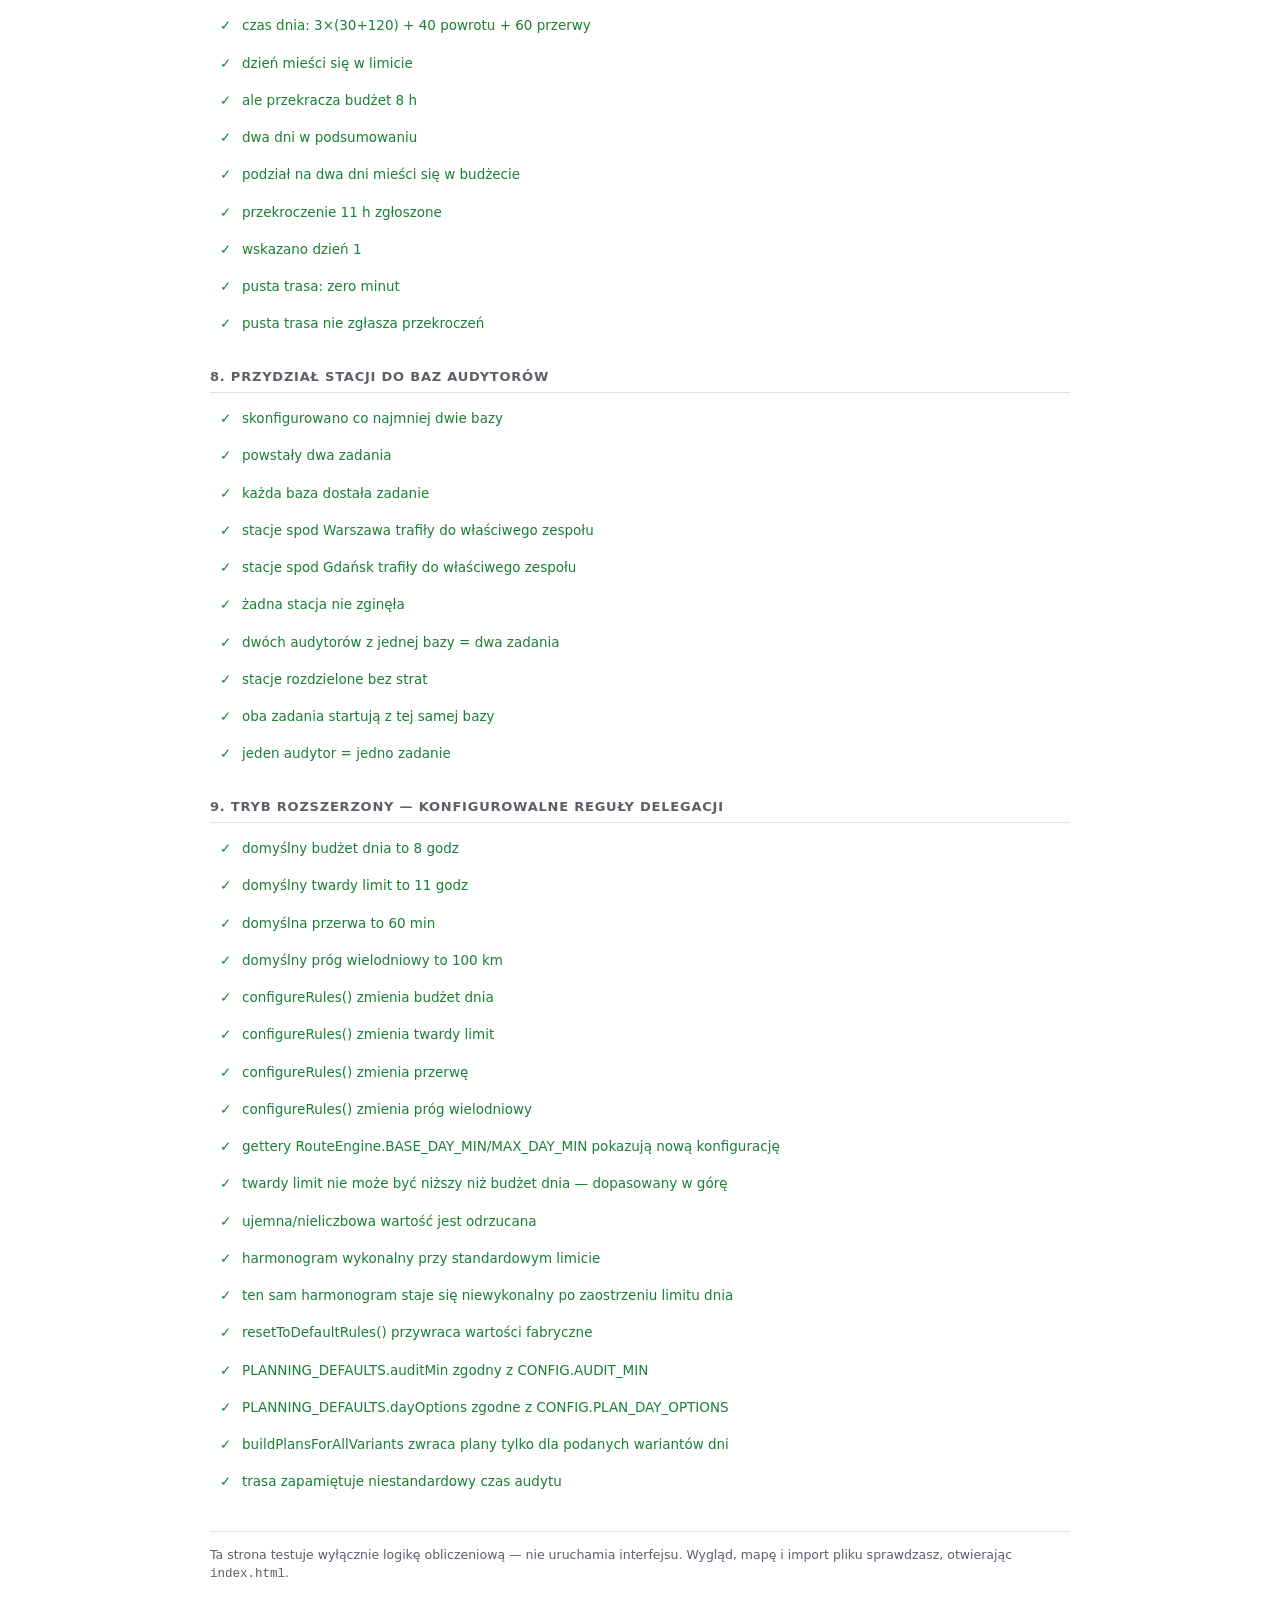
<file: PLANNERV2/test.html>
<!DOCTYPE html>
<!--
  OBCHÓD — strona kontrolna

  DO CZEGO SŁUŻY
  Sprawdza, czy logika aplikacji działa poprawnie. Uruchom ją ZAWSZE po każdej
  zmianie w route-engine.js, script.js albo stations-db.js — zanim pokażesz
  aplikację komukolwiek.

  JAK URUCHOMIĆ
  Kliknij dwukrotnie ten plik. Otworzy się w przeglądarce i sam przeprowadzi
  testy. Nie trzeba nic instalować.

  JAK CZYTAĆ WYNIK
  Zielony pasek u góry = wszystko działa.
  Czerwony pasek = coś się zepsuło; rozwiń czerwoną pozycję, żeby zobaczyć,
  czego oczekiwano, a co wyszło.

  UWAGA: ta strona nie uruchamia interfejsu aplikacji — testuje wyłącznie
  logikę. Wygląd i mapę sprawdzasz, otwierając index.html.
-->
<html lang="pl">
<head>
<meta charset="UTF-8">
<meta name="viewport" content="width=device-width, initial-scale=1.0">
<title>OBCHÓD — strona kontrolna</title>
<style>
  :root {
    --ok: #1a7f37; --ok-bg: #eaf6ec;
    --bad: #d81324; --bad-bg: #fdecec;
    --ink: #101113; --muted: #5b5f66; --line: #e2e2e4;
  }
  * { box-sizing: border-box; }
  body {
    margin: 0; padding: 28px; background: #fff; color: var(--ink);
    font-family: 'Segoe UI', system-ui, sans-serif; line-height: 1.5;
  }
  .wrap { max-width: 860px; margin: 0 auto; }
  h1 { font-size: 21px; margin: 0 0 4px; }
  .lead { color: var(--muted); font-size: 13.5px; margin: 0 0 22px; }
  #banner {
    padding: 16px 20px; border-radius: 8px; font-size: 16px; font-weight: 600;
    margin-bottom: 8px; border: 2px solid transparent;
  }
  #banner.pass { background: var(--ok-bg); color: var(--ok); border-color: var(--ok); }
  #banner.fail { background: var(--bad-bg); color: var(--bad); border-color: var(--bad); }
  #hint { font-size: 13px; color: var(--muted); margin: 0 0 24px; }
  h2 {
    font-size: 13px; text-transform: uppercase; letter-spacing: .06em;
    color: var(--muted); margin: 26px 0 8px; padding-bottom: 6px;
    border-bottom: 1px solid var(--line);
  }
  .case { padding: 7px 10px; border-radius: 6px; font-size: 13.5px; margin-bottom: 3px; }
  .case.ok { color: var(--ok); }
  .case.bad { background: var(--bad-bg); color: var(--bad); font-weight: 600; }
  .case .mark { display: inline-block; width: 22px; font-weight: 700; }
  .detail {
    margin: 6px 0 0 22px; padding: 8px 10px; background: #fff;
    border-left: 3px solid var(--bad); font-family: Consolas, monospace;
    font-size: 12px; color: var(--ink); font-weight: 400; white-space: pre-wrap;
  }
  footer { margin-top: 32px; padding-top: 14px; border-top: 1px solid var(--line);
           font-size: 12.5px; color: var(--muted); }
</style>
</head>
<body>
<div class="wrap">
  <h1>OBCHÓD — strona kontrolna</h1>
  <p class="lead">
    Sprawdza logikę aplikacji. Uruchamiaj po każdej zmianie w plikach
    <code>route-engine.js</code>, <code>script.js</code> lub <code>stations-db.js</code>.
  </p>

  <div id="banner">Trwa sprawdzanie…</div>
  <p id="hint"></p>
  <div id="results"></div>

  <footer>
    Ta strona testuje wyłącznie logikę obliczeniową — nie uruchamia interfejsu.
    Wygląd, mapę i import pliku sprawdzasz, otwierając <code>index.html</code>.
  </footer>
</div>

<!-- Te same pliki, których używa aplikacja. script.js nie uruchomi tu
     interfejsu, bo na stronie nie ma elementu #app — udostępni tylko
     funkcje przez window.ObchodInternals. -->
<script src="stations-db.js?v=2.4"></script>
<script src="route-engine.js?v=2.4"></script>
<script src="script.js?v=2.4"></script>

<script>
(function(){
  'use strict';

  /* ---------- Minimalny silnik testów ---------- */

  var passed = 0, failed = 0;
  var results = document.getElementById('results');

  function section(title){
    var h = document.createElement('h2');
    h.textContent = title;
    results.appendChild(h);
  }

  function check(label, condition, detail){
    var ok = !!condition;
    ok ? passed++ : failed++;

    var row = document.createElement('div');
    row.className = 'case ' + (ok ? 'ok' : 'bad');
    row.innerHTML = '<span class="mark">' + (ok ? '✓' : '✗') + '</span>';
    row.appendChild(document.createTextNode(label));

    if(!ok && detail){
      var d = document.createElement('div');
      d.className = 'detail';
      d.textContent = detail;
      row.appendChild(d);
    }
    results.appendChild(row);
  }

  /** Porównanie z czytelnym komunikatem o różnicy. */
  function equals(label, actual, expected){
    check(label, actual === expected,
      'oczekiwano: ' + JSON.stringify(expected) + '\notrzymano:  ' + JSON.stringify(actual));
  }

  /* ---------- Dane pomocnicze ---------- */

  // Generator liczb pseudolosowych o stałym ziarnie — testy mają dawać
  // ten sam wynik przy każdym uruchomieniu.
  var seed = 12345;
  function rnd(){
    seed = (seed * 1103515245 + 12345) & 0x7fffffff;
    return seed / 0x7fffffff;
  }

  function makeStations(n, baseLat, baseLng, spread){
    var out = [];
    for(var i = 0; i < n; i++){
      out.push({
        id: 's' + i, name: 'Stacja ' + i,
        lat: baseLat + (rnd() - 0.5) * 2 * spread,
        lng: baseLng + (rnd() - 0.5) * 2 * spread,
        risk: Math.round(rnd() * 100)
      });
    }
    return out;
  }

  // Zastępcza macierz odległości: odległość w linii prostej + 30% na drogi,
  // przy założeniu średniej 70 km/h. Nie potrzebujemy tu OSRM.
  function makeMatrices(points){
    var n = points.length, dur = [], dist = [];
    for(var i = 0; i < n; i++){
      dur.push([]); dist.push([]);
      for(var j = 0; j < n; j++){
        var km = RouteEngine.geoKm(points[i], points[j]) * 1.3;
        dist[i].push(km * 1000);
        dur[i].push(km / 70 * 3600);
      }
    }
    return { dur: dur, dist: dist };
  }

  /* =======================================================================
     1. BAZA STACJI
     ======================================================================= */

  section('1. Baza stacji (stations-db.js)');

  var db = window.STATIONS_DB;
  check('plik bazy został wczytany', Array.isArray(db),
    'window.STATIONS_DB nie jest tablicą — sprawdź, czy plik stations-db.js istnieje ' +
    'i czy nie ma w nim błędu składni.');

  if(Array.isArray(db)){
    check('baza nie jest pusta', db.length > 0, 'liczba stacji: ' + db.length);

    var badCoords = db.filter(function(s){
      return !(typeof s.lat === 'number' && typeof s.lng === 'number') ||
        isNaN(s.lat) || isNaN(s.lng);
    });
    check('wszystkie stacje mają poprawne współrzędne', badCoords.length === 0,
      'stacje bez współrzędnych: ' + badCoords.slice(0, 5).map(function(s){ return s.id; }).join(', '));

    // Stacje poza granicami Polski zwykle oznaczają błąd w źródłowym Excelu.
    var outside = db.filter(function(s){
      return s.lat < 48.5 || s.lat > 55.5 || s.lng < 13.5 || s.lng > 24.5;
    });
    check('wszystkie stacje leżą w granicach Polski', outside.length === 0,
      'poza granicami: ' + outside.slice(0, 5).map(function(s){
        return s.id + ' (' + s.lat + ', ' + s.lng + ')';
      }).join(', '));

    var seenIds = {}, dupIds = [];
    db.forEach(function(s){
      if(seenIds[s.id]){ dupIds.push(s.id); }
      seenIds[s.id] = true;
    });
    check('identyfikatory stacji są unikalne', dupIds.length === 0,
      'powtórzone id: ' + dupIds.slice(0, 5).join(', '));

    var noNumber = db.filter(function(s){ return !String(s.stationNo || '').trim(); });
    check('każda stacja ma numer', noNumber.length === 0,
      'bez numeru: ' + noNumber.length + ' stacji');

    var loaded = window.ObchodInternals.createStationsFromDb();
    equals('wszystkie stacje przechodzą walidację', loaded.length, db.length);
  }

  /* =======================================================================
     2. SYNCHRONIZACJA Z BAZĄ
     ======================================================================= */

  section('2. Synchronizacja zapisanego stanu z bazą');

  var API = window.ObchodInternals;
  check('funkcje testowe są dostępne', !!API,
    'window.ObchodInternals nie istnieje — sprawdź, czy script.js wczytał się bez błędu.');

  if(API && Array.isArray(db) && db.length >= 5){
    var base = API.createStationsFromDb();

    // Zapisany stan: część stacji z wagami i przypisaniem do trasy
    var saved = base.slice(0, 5).map(function(s, i){
      return Object.assign({}, s, {
        risk: 100 - i * 10,
        status: i < 2 ? 'assigned' : 'free',
        routeId: i < 2 ? 'r1' : null,
        visited: i === 0
      });
    });
    // Stacja, której już nie ma w bazie, ale niesie pracę użytkownika
    saved.push({ id: 'PL_NIEISTNIEJE', stationNo: '999999', name: 'Zlikwidowana',
      lat: 52, lng: 21, risk: 50, status: 'assigned', routeId: 'r1', visited: false });
    // Stacja dodana ręcznie (brak numeru = spoza bazy)
    saved.push({ id: 'st1', stationNo: '', name: 'Punkt własny',
      lat: 52.2, lng: 21.0, risk: 30, status: 'free', routeId: null, visited: false });

    var merged = API.mergeStationsWithDb(saved);
    var byId = {};
    merged.stations.forEach(function(s){ byId[s.id] = s; });

    equals('wagi ryzyka zachowane', byId[base[0].id].risk, 100);
    equals('przypisanie do trasy zachowane', byId[base[1].id].routeId, 'r1');
    equals('status skontrolowania zachowany', byId[base[0].id].visited, true);
    check('stacja spoza bazy z pracą użytkownika zachowana', !!byId['PL_NIEISTNIEJE'],
      'zniknęła — trasa straciłaby przystanek');
    check('stacja dodana ręcznie zachowana', !!byId['st1']);
    equals('nowe stacje z bazy dodane', merged.stats.added, db.length - 5);
    check('brak duplikatów po scaleniu',
      Object.keys(byId).length === merged.stations.length);

    var same = API.mergeStationsWithDb(base);
    equals('zgodny stan nie zgłasza fałszywych zmian', API.describeMergeStats(same.stats), '');

    var empty = API.mergeStationsWithDb(null);
    equals('brak zapisu → pełna baza', empty.stations.length, db.length);
  }

  /* =======================================================================
     3. FUNKCJE POMOCNICZE
     ======================================================================= */

  section('3. Formatowanie i odczyt danych z pliku');

  if(API){
    equals('numer stacji: spacje usunięte', API.normalizeStationNo('  123 '), '123');
    equals('numer stacji: końcówka .0 z Excela', API.normalizeStationNo('4567.0'), '4567');
    equals('numer stacji: wyłuskany z tekstu', API.extractStationNo('Stacja nr 812'), '812');
    equals('numer stacji: pusta wartość', API.normalizeStationNo(null), '');

    equals('liczba z przecinkiem dziesiętnym', API.parseNumber('12,5'), 12.5);
    equals('liczba z kropką', API.parseNumber('12.5'), 12.5);

    equals('dystans w km', API.fmtDist(240000), '240,0 km');
    equals('dystans nieznany', API.fmtDist(null), '—');
    equals('czas poniżej godziny', API.fmtMin(45), '45 min');
    equals('czas pełnych godzin', API.fmtMin(120), '2 godz ');
    equals('czas godziny z minutami', API.fmtMin(700), '11 godz 40 min');

    equals('rozpoznanie kolumny z numerem', API.guessRole('Nr stacji'), 'stationNo');
    equals('rozpoznanie kolumny z ryzykiem', API.guessRole('Ranking ryzyka'), 'risk');
    equals('rozpoznanie kolumny z miastem', API.guessRole('Miasto'), 'city');
    equals('kolumna nierozpoznana', API.guessRole('Uwagi wewnętrzne'), 'skip');

    equals('zapytanie adresowe z miastem',
      API.buildGeocodeQuery('Gdańsk', 'woj. pomorskie', 'ul. Długa 1'),
      'ul. Długa 1, Gdańsk, pomorskie, Polska');

    equals('CSV: cudzysłów zabezpieczony',
      API.toCsv([['a"b']]), '"a""b"');
    equals('CSV: przecinek nie rozbija kolumny',
      API.toCsv([['Warszawa, Mokotów', 5]]), '"Warszawa, Mokotów","5"');

    equals('współrzędne dla OSRM w kolejności lng,lat',
      API.toOsrmCoords([{ lat: 52.1, lng: 21.2 }]), '21.2,52.1');

    // Odmiana liczebnika w opisach tras (1 trasa, 2-4 trasy, 5+ tras, wyjątek 12-14)
    equals('odmiana: 1 → forma pojedyncza', API.pluralPL(1, ['stacja', 'stacje', 'stacji']), 'stacja');
    equals('odmiana: 2 → forma 2-4', API.pluralPL(2, ['stacja', 'stacje', 'stacji']), 'stacje');
    equals('odmiana: 4 → forma 2-4', API.pluralPL(4, ['stacja', 'stacje', 'stacji']), 'stacje');
    equals('odmiana: 5 → forma pozostała', API.pluralPL(5, ['stacja', 'stacje', 'stacji']), 'stacji');
    equals('odmiana: 12 → wyjątek (nie 2-4)', API.pluralPL(12, ['stacja', 'stacje', 'stacji']), 'stacji');
    equals('odmiana: 22 → forma 2-4', API.pluralPL(22, ['stacja', 'stacje', 'stacji']), 'stacje');
    equals('odmiana: 0 → forma pozostała', API.pluralPL(0, ['stacja', 'stacje', 'stacji']), 'stacji');
    equals('fmtCount składa liczbę i odmianę', API.fmtCount(3, ['trasa', 'trasy', 'tras']), '3 trasy');

    // Kolor grupy na mapie/liście (CODO/DOFO) — patrz .marker-pin.dofo w styles.css
    equals('grupa DOFO rozpoznana', API.stationGroupClass({ group: 'PL_DOFO' }), 'dofo');
    equals('grupa CODO rozpoznana', API.stationGroupClass({ group: 'PL_CODO' }), 'codo');
    equals('grupa nierozpoznana → domyślnie codo', API.stationGroupClass({ group: 'COS_INNEGO' }), 'codo');
  }

  /* =======================================================================
     4. HARMONOGRAM DELEGACJI
     ======================================================================= */

  section('4. Reguły czasu pracy');

  var pts = [{ lat: 52.2, lng: 21.0 }].concat(makeStations(4, 52.4, 21.4, 0.4));
  var m = makeMatrices(pts);
  var order = [0, 1, 2, 3, 4];

  var sched1 = RouteEngine.evaluateSchedule(order, m.dur, 120, 1);
  check('4 stacje po 2 h nie mieszczą się w jednym dniu', sched1 === null,
    'silnik uznał to za wykonalne, a nie powinien: ' + JSON.stringify(sched1));

  var sched3 = RouteEngine.evaluateSchedule(order, m.dur, 120, 3);
  check('te same stacje mieszczą się w trzech dniach', sched3 !== null);

  if(sched3){
    check('żaden dzień nie przekracza limitu ' + (RouteEngine.MAX_DAY_MIN / 60) + ' h',
      sched3.dayTotals.every(function(t){ return t <= RouteEngine.MAX_DAY_MIN; }),
      'czasy dni: ' + sched3.dayTotals.map(function(t){ return Math.round(t) + ' min'; }).join(', '));

    check('łączny czas mieści się w budżecie delegacji',
      sched3.totalMin <= 3 * RouteEngine.BASE_DAY_MIN,
      'łącznie ' + Math.round(sched3.totalMin) + ' min, budżet ' + (3 * RouteEngine.BASE_DAY_MIN));

    equals('każda stacja ma przypisany dzień', sched3.breakdown.length, order.length - 1);

    check('dni przypisane rosnąco', sched3.breakdown.every(function(d, i){
      return i === 0 || d >= sched3.breakdown[i - 1];
    }), 'przypisanie dni: ' + sched3.breakdown.join(', '));

    check('powrót do bazy doliczony tylko do ostatniego dnia', sched3.returnMin > 0,
      'returnMin = ' + sched3.returnMin);
  }

  /* =======================================================================
     5. BUDOWA TRAS
     ======================================================================= */

  section('5. Budowa tras');

  function buildFor(stations, origin, days){
    var points = [origin].concat(stations);
    var mm = makeMatrices(points);
    return RouteEngine.buildRouteForCluster({
      auditorName: 'Test', origin: origin,
      durMatrix: mm.dur, distMatrix: mm.dist,
      candidates: stations.map(function(s, i){ return { station: s, idx: i + 1 }; })
    }, days, 120);
  }

  var origin = { lat: 52.2297, lng: 21.0122, isStation: false };
  var far = makeStations(25, 52.6, 22.4, 1.6);
  var route = buildFor(far, origin, 3);

  check('silnik zbudował trasę', !!route,
    'zwrócono null — sprawdź, czy stacje nie leżą zbyt daleko od bazy');

  if(route){
    check('trasa zawiera co najmniej jedną stację', route.orderedStations.length > 0);
    equals('liczba odcinków zgodna z liczbą stacji',
      route.legsMin.length, route.orderedStations.length);
    equals('przypisanie dni zgodne z liczbą stacji',
      route.dayBreak.length, route.orderedStations.length);
    check('dystans dodatni', route.totalDist > 0);
    check('suma wag zgadza się z sumą stacji',
      route.totalRisk === route.orderedStations.reduce(function(a, s){ return a + s.risk; }, 0));

    var ids = route.orderedStations.map(function(s){ return s.id; });
    check('żadna stacja nie powtarza się w trasie',
      new Set(ids).size === ids.length, 'kolejność: ' + ids.join(', '));

    // Ta sama trasa dla tych samych danych — brak losowości w silniku
    var again = buildFor(far, origin, 3);
    equals('wynik jest powtarzalny',
      again.orderedStations.map(function(s){ return s.id; }).join(','), ids.join(','));
  }

  // Reguła 100 km: bliskie stacje odpadają z delegacji wielodniowych
  var near = makeStations(10, 52.25, 21.05, 0.15);
  var nearMulti = buildFor(near, origin, 2);
  check('stacje bliżej niż ' + RouteEngine.MULTIDAY_MIN_KM_FROM_BASE +
    ' km nie trafiają do delegacji 2-dniowej', nearMulti === null,
    'silnik zaplanował delegację dla stacji tuż przy bazie');

  var nearSingle = buildFor(near, origin, 1);
  check('te same stacje da się zaplanować na jeden dzień', nearSingle !== null);

  /* =======================================================================
     6. PODZIAŁ MIĘDZY AUDYTORÓW
     ======================================================================= */

  section('6. Podział stacji między audytorów');

  var pool = makeStations(60, 52.0, 19.5, 3);
  var clusters = RouteEngine.clusterStations(pool, 4);

  equals('powstały cztery grupy', clusters.length, 4);
  equals('żadna stacja nie zginęła',
    clusters.reduce(function(a, c){ return a + c.length; }, 0), 60);

  var flat = [];
  clusters.forEach(function(c){ c.forEach(function(s){ flat.push(s.id); }); });
  check('żadna stacja nie trafiła do dwóch grup', new Set(flat).size === 60);
  check('każda grupa ma stacje', clusters.every(function(c){ return c.length > 0; }));

  var sizes = clusters.map(function(c){ return c.length; });
  check('grupy są w miarę równe (największa nie jest 3× większa od najmniejszej)',
    Math.max.apply(null, sizes) <= Math.min.apply(null, sizes) * 3,
    'rozmiary grup: ' + sizes.join(', '));

  var few = RouteEngine.clusterStations(makeStations(2, 52, 21, 1), 5);
  equals('mniej stacji niż audytorów — każdy dostaje jedną', few.length, 2);


  /* =======================================================================
     7. PRZELICZANIE DNI PO RĘCZNEJ EDYCJI
     ======================================================================= */

  section('7. Przeliczanie dni po ręcznej edycji');

  // 3 stacje po 2 h audytu + 30 min dojazdu każda, wszystkie w dniu 1
  var oneDay = RouteEngine.summarizeDays([30, 30, 30], 120, [1, 1, 1], 1, 40);
  equals('czas dnia: 3×(30+120) + 40 powrotu + 60 przerwy', Math.round(oneDay.totalMin), 550);
  check('dzień mieści się w limicie', oneDay.overLimitDays.length === 0);
  check('ale przekracza budżet 8 h', oneDay.overBudget === true,
    'totalMin = ' + Math.round(oneDay.totalMin) + ', budżet = ' + RouteEngine.BASE_DAY_MIN);

  // Ten sam zestaw rozłożony na dwa dni
  var twoDays = RouteEngine.summarizeDays([30, 30, 30], 120, [1, 1, 2], 2, 40);
  equals('dwa dni w podsumowaniu', twoDays.dayTotals.length, 2);
  check('podział na dwa dni mieści się w budżecie', twoDays.overBudget === false,
    'totalMin = ' + Math.round(twoDays.totalMin));

  // Przeładowany dzień musi zostać wychwycony
  var over = RouteEngine.summarizeDays([60, 60, 60, 60, 60], 120, [1, 1, 1, 1, 1], 1, 60);
  check('przekroczenie 11 h zgłoszone', over.overLimitDays.length === 1,
    'dni ponad normę: ' + JSON.stringify(over.overLimitDays));
  equals('wskazano dzień 1', over.overLimitDays[0], 1);

  var empty = RouteEngine.summarizeDays([], 120, [], 2, 0);
  equals('pusta trasa: zero minut', empty.totalMin, 0);
  check('pusta trasa nie zgłasza przekroczeń', empty.overLimitDays.length === 0);

  /* =======================================================================
     8. PRZYDZIAŁ STACJI DO BAZ
     ======================================================================= */

  section('8. Przydział stacji do baz audytorów');

  if(API && API.assignStationsToAuditors && API.CONFIG){
    var bases = API.CONFIG.BASES;
    check('skonfigurowano co najmniej dwie bazy', bases.length >= 2,
      'bazy: ' + bases.map(function(b){ return b.name; }).join(', '));

    var waw = bases[0], gda = bases[1];

    // Stacje wyraźnie przy każdej z baz
    var nearWaw = makeStations(8, waw.lat, waw.lng, 0.3);
    var nearGda = makeStations(8, gda.lat, gda.lng, 0.3);
    var mixed = nearWaw.concat(nearGda);

    var assigned = API.assignStationsToAuditors(mixed, [
      { name: 'A', base: waw },
      { name: 'B', base: gda }
    ]);

    equals('powstały dwa zadania', assigned.length, 2);

    var forWaw = assigned.filter(function(a){ return a.origin.baseId === waw.id; })[0];
    var forGda = assigned.filter(function(a){ return a.origin.baseId === gda.id; })[0];

    check('każda baza dostała zadanie', !!forWaw && !!forGda);

    if(forWaw && forGda){
      var wawIds = nearWaw.map(function(s){ return s.id; });
      var gdaIds = nearGda.map(function(s){ return s.id; });

      check('stacje spod ' + waw.name + ' trafiły do właściwego zespołu',
        forWaw.stations.every(function(s){ return wawIds.indexOf(s.id) !== -1; }),
        'zespół z ' + waw.name + ' dostał stacje spod drugiej bazy');

      check('stacje spod ' + gda.name + ' trafiły do właściwego zespołu',
        forGda.stations.every(function(s){ return gdaIds.indexOf(s.id) !== -1; }),
        'zespół z ' + gda.name + ' dostał stacje spod drugiej bazy');

      equals('żadna stacja nie zginęła',
        forWaw.stations.length + forGda.stations.length, 16);
    }

    // Dwóch audytorów z tej samej bazy dzieli się jej stacjami
    var sameBase = API.assignStationsToAuditors(nearWaw, [
      { name: 'A', base: waw },
      { name: 'B', base: waw }
    ]);
    equals('dwóch audytorów z jednej bazy = dwa zadania', sameBase.length, 2);
    equals('stacje rozdzielone bez strat',
      sameBase.reduce(function(a, x){ return a + x.stations.length; }, 0), 8);
    check('oba zadania startują z tej samej bazy',
      sameBase.every(function(x){ return x.origin.baseId === waw.id; }));

    // Baza bez stacji nie tworzy pustego zadania
    var onlyWaw = API.assignStationsToAuditors(nearWaw, [{ name: 'A', base: waw }]);
    equals('jeden audytor = jedno zadanie', onlyWaw.length, 1);
  }

  /* =======================================================================
     9. TRYB ROZSZERZONY — KONFIGUROWALNE REGUŁY DELEGACJI
     ======================================================================= */

  section('9. Tryb rozszerzony — konfigurowalne reguły delegacji');

  var savedDefaults = RouteEngine.getDefaultRules();
  equals('domyślny budżet dnia to 8 godz', savedDefaults.baseDayMin, 8 * 60);
  equals('domyślny twardy limit to 11 godz', savedDefaults.maxDayMin, 11 * 60);
  equals('domyślna przerwa to 60 min', savedDefaults.breakMin, 60);
  equals('domyślny próg wielodniowy to 100 km', savedDefaults.multidayMinKm, 100);

  RouteEngine.configureRules({ baseDayMin: 300, maxDayMin: 400, breakMin: 30, multidayMinKm: 50 });
  var custom = RouteEngine.getRules();
  equals('configureRules() zmienia budżet dnia', custom.baseDayMin, 300);
  equals('configureRules() zmienia twardy limit', custom.maxDayMin, 400);
  equals('configureRules() zmienia przerwę', custom.breakMin, 30);
  equals('configureRules() zmienia próg wielodniowy', custom.multidayMinKm, 50);

  check('gettery RouteEngine.BASE_DAY_MIN/MAX_DAY_MIN pokazują nową konfigurację',
    RouteEngine.BASE_DAY_MIN === 300 && RouteEngine.MAX_DAY_MIN === 400,
    'BASE_DAY_MIN=' + RouteEngine.BASE_DAY_MIN + ', MAX_DAY_MIN=' + RouteEngine.MAX_DAY_MIN);

  // Sprzeczna konfiguracja z UI (limit niższy niż budżet) — silnik się zabezpiecza
  RouteEngine.configureRules({ baseDayMin: 500, maxDayMin: 400 });
  equals('twardy limit nie może być niższy niż budżet dnia — dopasowany w górę',
    RouteEngine.getRules().maxDayMin, 500);

  // Nieprawidłowe wartości (ujemne, nieliczbowe) są ignorowane, poprzednia wartość zostaje
  var beforeInvalid = RouteEngine.getRules().baseDayMin;
  RouteEngine.configureRules({ baseDayMin: -10, breakMin: 'abc' });
  equals('ujemna/nieliczbowa wartość jest odrzucana', RouteEngine.getRules().baseDayMin, beforeInvalid);

  // Zmiana reguł ma natychmiastowy wpływ na wykonalność harmonogramu
  RouteEngine.configureRules({ baseDayMin: 480, maxDayMin: 600, breakMin: 60, multidayMinKm: 100 });
  var feasibleBefore = RouteEngine.evaluateSchedule([0, 1, 2], [[0, 30, 60], [30, 0, 30], [60, 30, 0]], 120, 1);
  check('harmonogram wykonalny przy standardowym limicie', feasibleBefore !== null);

  RouteEngine.configureRules({ maxDayMin: 60, baseDayMin: 50 });
  var infeasibleAfter = RouteEngine.evaluateSchedule([0, 1, 2], [[0, 30, 60], [30, 0, 30], [60, 30, 0]], 120, 1);
  check('ten sam harmonogram staje się niewykonalny po zaostrzeniu limitu dnia',
    infeasibleAfter === null,
    'oczekiwano null po ustawieniu maxDayMin=60, otrzymano: ' + JSON.stringify(infeasibleAfter));

  RouteEngine.resetToDefaultRules();
  var afterReset = RouteEngine.getRules();
  check('resetToDefaultRules() przywraca wartości fabryczne',
    afterReset.baseDayMin === savedDefaults.baseDayMin &&
    afterReset.maxDayMin === savedDefaults.maxDayMin &&
    afterReset.breakMin === savedDefaults.breakMin &&
    afterReset.multidayMinKm === savedDefaults.multidayMinKm,
    'otrzymano: ' + JSON.stringify(afterReset));

  if(API && API.PLANNING_DEFAULTS){
    var pd = API.PLANNING_DEFAULTS;
    equals('PLANNING_DEFAULTS.auditMin zgodny z CONFIG.AUDIT_MIN', pd.auditMin, API.CONFIG.AUDIT_MIN);
    check('PLANNING_DEFAULTS.dayOptions zgodne z CONFIG.PLAN_DAY_OPTIONS',
      JSON.stringify(pd.dayOptions) === JSON.stringify(API.CONFIG.PLAN_DAY_OPTIONS),
      'otrzymano: ' + JSON.stringify(pd.dayOptions));
  }

  if(API && API.buildPlansForAllVariants){
    var planOrigin = { lat: 52.2297, lng: 21.0122, baseId: 'waw' };
    var planStations = makeStations(6, 52.6, 22.4, 1.6);
    var planPoints = [planOrigin].concat(planStations);
    var planMatrices = makeMatrices(planPoints);
    var clusterResult = {
      auditorName: 'Test',
      origin: planOrigin,
      durMatrix: planMatrices.dur,
      distMatrix: planMatrices.dist,
      candidates: planStations.map(function(s, i){ return { station: s, idx: i + 1 }; })
    };

    var customPlans = API.buildPlansForAllVariants([clusterResult], {
      auditMin: 45, dayOptions: [1, 3], baseDayMin: 480, maxDayMin: 660, breakMin: 60, multidayMinKm: 100
    });

    check('buildPlansForAllVariants zwraca plany tylko dla podanych wariantów dni',
      customPlans.every(function(p){ return p.days === 1 || p.days === 3; }),
      'dni w planach: ' + customPlans.map(function(p){ return p.days; }).join(', '));

    var withCustomAudit = customPlans.filter(function(p){ return p.routes.length > 0; })[0];
    if(withCustomAudit){
      check('trasa zapamiętuje niestandardowy czas audytu',
        withCustomAudit.routes[0].auditMin === 45,
        'auditMin = ' + withCustomAudit.routes[0].auditMin);
    }
  }

  /* =======================================================================
     PODSUMOWANIE
     ======================================================================= */

  var banner = document.getElementById('banner');
  var hint = document.getElementById('hint');
  var total = passed + failed;

  if(failed === 0){
    banner.className = 'pass';
    banner.textContent = '✓ Wszystko działa — ' + passed + ' z ' + total + ' testów przeszło.';
    hint.textContent = 'Możesz bezpiecznie otworzyć index.html i korzystać z aplikacji.';
  } else {
    banner.className = 'fail';
    banner.textContent = '✗ Wykryto problemy — ' + failed + ' z ' + total + ' testów nie przeszło.';
    hint.textContent = 'Poszukaj czerwonych pozycji poniżej. Jeśli testów jest znacznie ' +
      'mniej niż zwykle, prawdopodobnie w którymś pliku .js jest błąd składni — ' +
      'naciśnij F12 i sprawdź zakładkę Console.';
  }
})();
</script>
</body>
</html>
</file>
